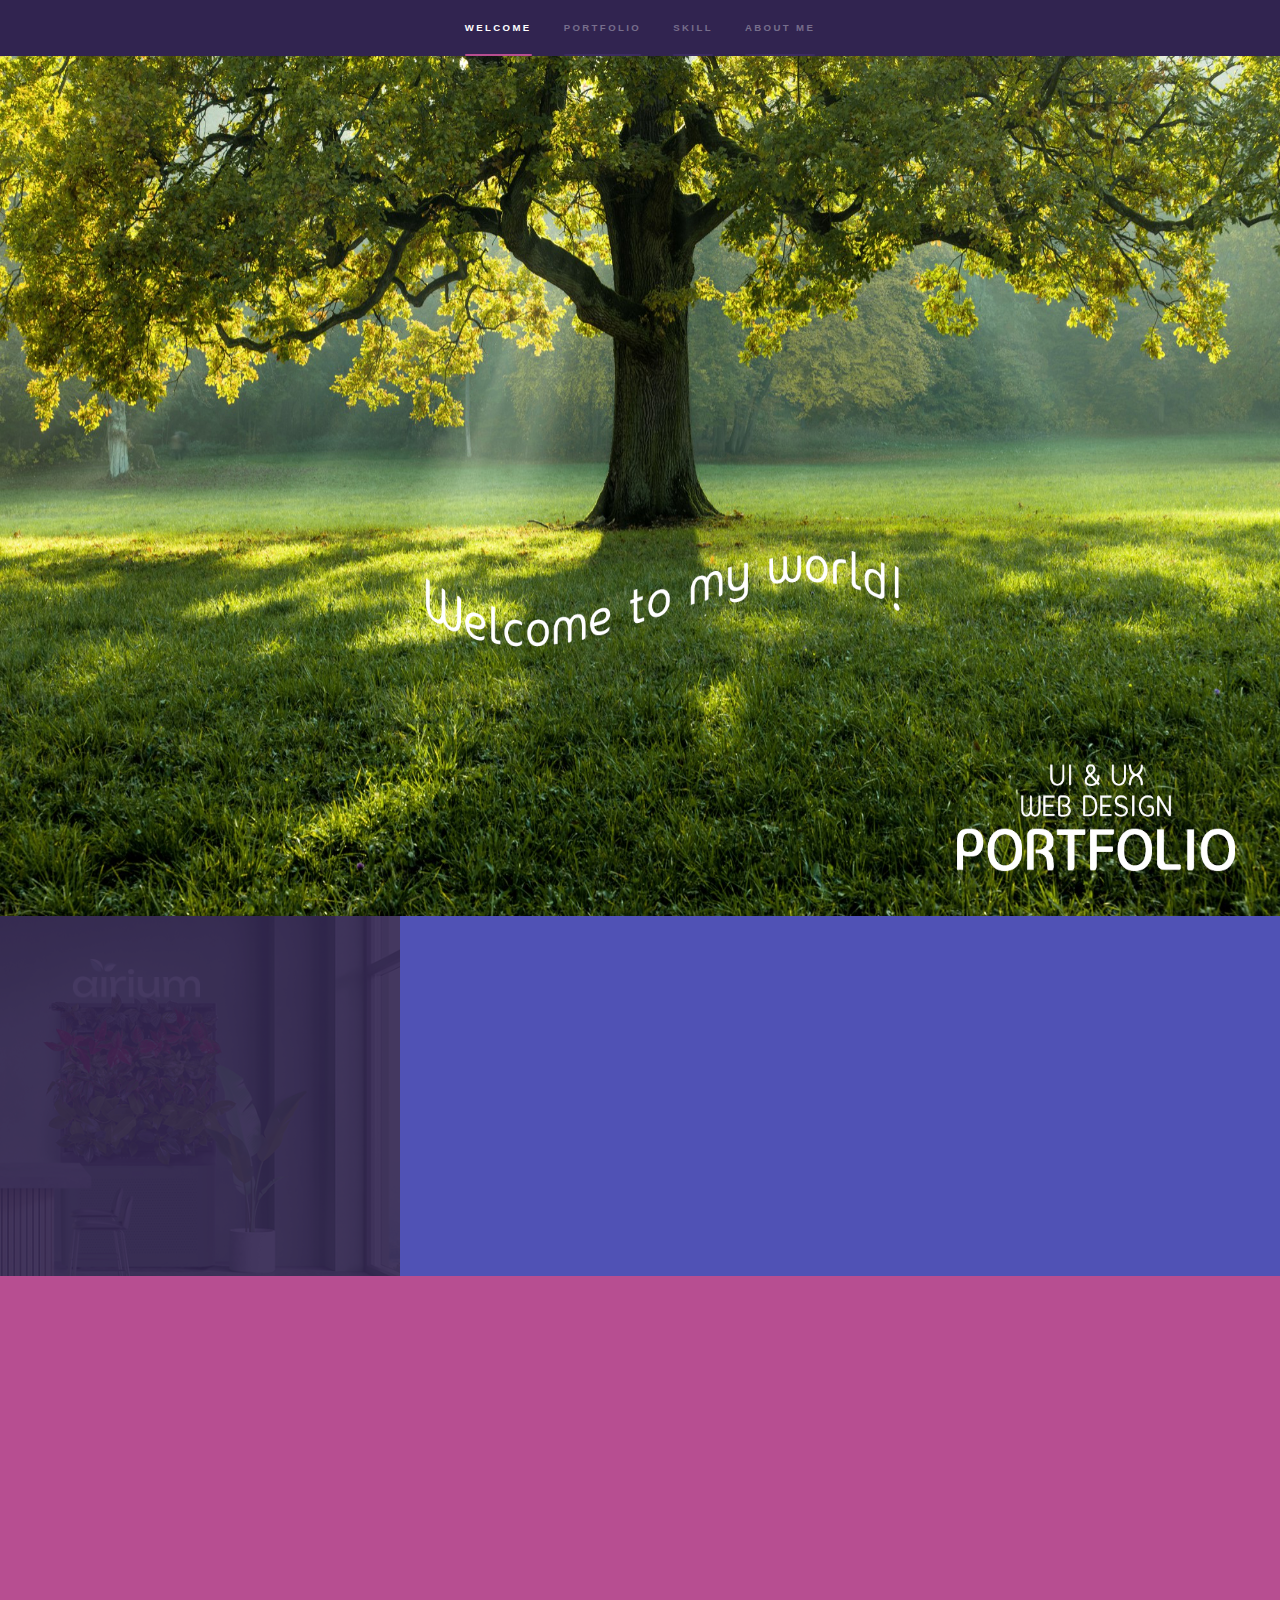
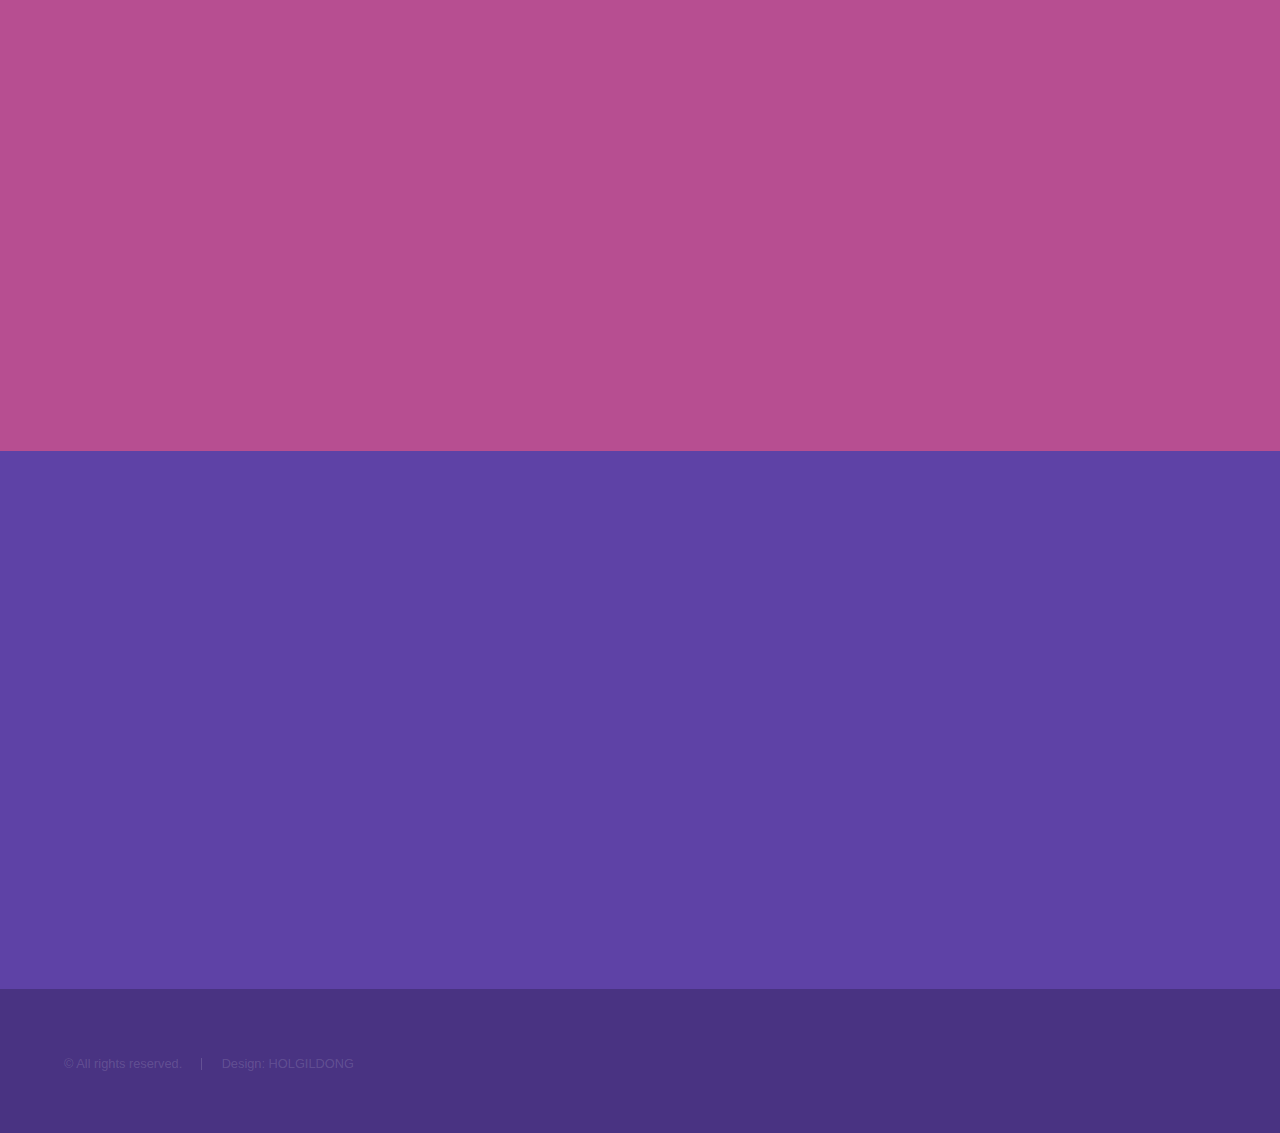
<file: index.html>
<!DOCTYPE HTML>

<html>
	<head>
		<title>Portfolio</title>
		<meta charset="utf-8" />
		<meta name="viewport" content="width=device-width, initial-scale=1, user-scalable=no" />
		<link rel="stylesheet" href="assets/css/main.css" />
		<link rel="stylesheet" href="assets/css/icomoon.css" />
		<noscript><link rel="stylesheet" href="assets/css/noscript.css" /></noscript>
	</head>
	<body class="is-preload">

		<!-- Sidebar -->
			<section id="sidebar">
				<div class="inner">
					<nav>
						<ul>
							<li><a href="#intro">Welcome</a></li>
							<li><a href="#one">Portfolio</a></li>
							<li><a href="#two">Skill</a></li>
							<li><a href="#three">About Me</a></li>
						</ul>
					</nav>
				</div>
			</section>

		<!-- Wrapper -->
			<div id="wrapper">

				<!-- Intro -->
					<section id="intro" class="wrapper style1 fullscreen fade-up">
						<div class="inner">
							<!-- <h1>Portfolio</h1>
							<p>My Portfolio Design.</p> -->
							<!-- <ul class="actions">
								<li><a href="#one" class="button scrolly">Learn more</a></li>
							</ul> -->
						</div>
					</section>

				<!-- One -->
					<section id="one" class="wrapper style2 spotlights">
						<section>
							<a href="#" class="image"><img src="./assets/css/images/brand.jpg" alt="" data-position="center center" /></a>
							<div class="content">
								<div class="inner">
									<h2>BRAND</h2>
									<p>에어리엄(airium)은 우리가 주로 머무는 공간에 공기 정화 기능이 뛰어난 식물을 배치하여 식물이 깨끗한 공기를 만들고 인테리어 효과도 제공하는 '친환경적인 플랜테리어 브랜드' 입니다. 
									</p>
									<ul class="actions">
										<li><a href="https://airium1.github.io/airium/" target="_blank" class="button">WebSite</a></li>
										<li><a href="./guide/bibx/index.html" target="_blank" class="button">BI&amp;BXGuide</a></li>
										<li><a href="./guide/web/index.html" target="_blank" class="button">WebGuide</a></li>
										<li><a href="./Ebook/samples/basic/index.html" target="_blank" class="button">E-book</a></li>
										<!-- <li><a href="#" class="button">AppDesign</a></li>
										<li><a href="#none" class="button video2">Movie</a></li> -->
									</ul>
								</div>
							</div>
						</section>
						<!-- <section>
							<a href="#" class="image"><img src="./assets/css/images/artwork.jpg" alt="" data-position="top center" /></a>
							<div class="content">
								<div class="inner">
									<h2>Artwork Design</h2>
									<p>자연을 닮은 자연스러운 아름다움과 사용자의 편리함을 추구합니다.
										</p>
									<ul class="actions">
										<li><a href="#" class="button">poster</a></li>
										<li><a href="#" class="button">banner</a></li>
										<li><a href="#" class="button">character</a></li>
										<li><a href="#" class="button">상세페이지</a></li>
										<li><a href="#none" class="button video2">icon</a></li>
									</ul>
								</div>
							</div>
						</section> -->
					</section>
					
				<!-- Popup -->
					<section id="popup">
						<div class="popup1">
							<i class="icon-close"></i>
							<iframe width="900" height="506" src="https://www.youtube.com/embed/YHDdFMHdiuY" title="YouTube video player" frameborder="0" allow="accelerometer; autoplay; clipboard-write; encrypted-media; gyroscope; picture-in-picture" allowfullscreen></iframe>
						</div>
						
						<div class="popup2">
							<i class="icon-close"></i>
							<iframe width="900" height="506" src="https://www.youtube.com/embed/YHDdFMHdiuY" title="YouTube video player" frameborder="0" allow="accelerometer; autoplay; clipboard-write; encrypted-media; gyroscope; picture-in-picture" allowfullscreen></iframe>
						</div>
					</section>

				<!-- Two -->
					<section id="two" class="wrapper style3 fade-up">
						<div class="inner">
							<h2>Skill</h2>
							<p>Phasellus convallis elit id ullamcorper pulvinar. Duis aliquam turpis mauris, eu ultricies erat malesuada quis. Aliquam dapibus, lacus eget hendrerit bibendum, urna est aliquam sem, sit amet imperdiet est velit quis lorem.</p>
							<div class="features">
<img src="./assets/css/images/graph.jpg" alt="skill_graph">

								<!-- <section>
									<span class="icon solid major fa-pen-nib"></span>
									<h3>Illustrator</h3>
									<p>Phasellus convallis elit id ullam corper amet et pulvinar. Duis aliquam turpis mauris, sed ultricies erat dapibus.</p>
								</section>
								<section>
									<span class="icon solid major fa-image"></span>
									<h3>Photoshop</h3>
									<p>Phasellus convallis elit id ullam corper amet et pulvinar. Duis aliquam turpis mauris, sed ultricies erat dapibus.</p>
								</section>
								<section>
									<span class="icon solid major fa-code"></span>
									<h3>HTML &amp; CSS &amp; JAVASCRIPT</h3>
									<p>Phasellus convallis elit id ullam corper amet et pulvinar. Duis aliquam turpis mauris, sed ultricies erat dapibus.</p>
								</section>
								<section>
									<span class="icon solid major fa-video"></span>
									<h3>Premiere Pro &amp; After Effects</h3>
									<p>Phasellus convallis elit id ullam corper amet et pulvinar. Duis aliquam turpis mauris, sed ultricies erat dapibus.</p>
								</section> -->
							</div>
						</div>
					</section>

				<!-- Three -->
					<section id="three" class="wrapper style1 fade-up">
						<div class="inner">
							<h2>About Me</h2>
							<p>Phasellus convallis elit id ullamcorper pulvinar. Duis aliquam turpis mauris, eu ultricies erat malesuada quis. Aliquam dapibus, lacus eget hendrerit bibendum, urna est aliquam sem, sit amet imperdiet est velit quis lorem.</p>
							<div class="split style1">
								<section>
									<h3>Epilogue</h3>
									<p>Phasellus convallis elit id ullamcorper pulvinar. Duis aliquam turpis mauris, eu ultricies erat malesuada quis. Aliquam dapibus, lacus eget hendrerit bibendum, urna est aliquam sem, sit amet imperdiet est velit quis lorem.</p>
								</section>
								<section>
									<ul class="contact">
										<li>
											<h3>Address</h3>
											<span>부산광역시 영도구 와치로 231 <br />
											절영아파트 210동 607호</span>
										</li>
										<li>
											<h3>Email</h3>
											<a href="#">hmom@naver.com</a>
										</li>
										<li>
											<h3>Phone</h3>
											<span>(010) 5800-6395</span>
										</li>
										<!-- <li>
											<h3>Social</h3>
											<ul class="icons">
												<li><a href="#" class="icon brands fa-twitter"><span class="label">Twitter</span></a></li>
												<li><a href="#" class="icon brands fa-facebook-f"><span class="label">Facebook</span></a></li>
												<li><a href="#" class="icon brands fa-github"><span class="label">GitHub</span></a></li>
												<li><a href="#" class="icon brands fa-instagram"><span class="label">Instagram</span></a></li>
												<li><a href="#" class="icon brands fa-linkedin-in"><span class="label">LinkedIn</span></a></li>
											</ul>
										</li> -->
									</ul>
								</section>
							</div>
						</div>
					</section>

			</div>

		<!-- Footer -->
			<footer id="footer" class="wrapper style1-alt">
				<div class="inner">
					<ul class="menu">
						<li>&copy; All rights reserved.</li><li>Design: HOLGILDONG</li>
					</ul>
				</div>
			</footer>

		<!-- Scripts -->
			<script src="assets/js/jquery.min.js"></script>
			<script src="assets/js/jquery.scrollex.min.js"></script>
			<script src="assets/js/jquery.scrolly.min.js"></script>
			<script src="assets/js/browser.min.js"></script>
			<script src="assets/js/breakpoints.min.js"></script>
			<script src="assets/js/util.js"></script>
			<script src="assets/js/popup.js"></script>
			<script src="assets/js/main.js"></script>

	</body>
</html>
</file>
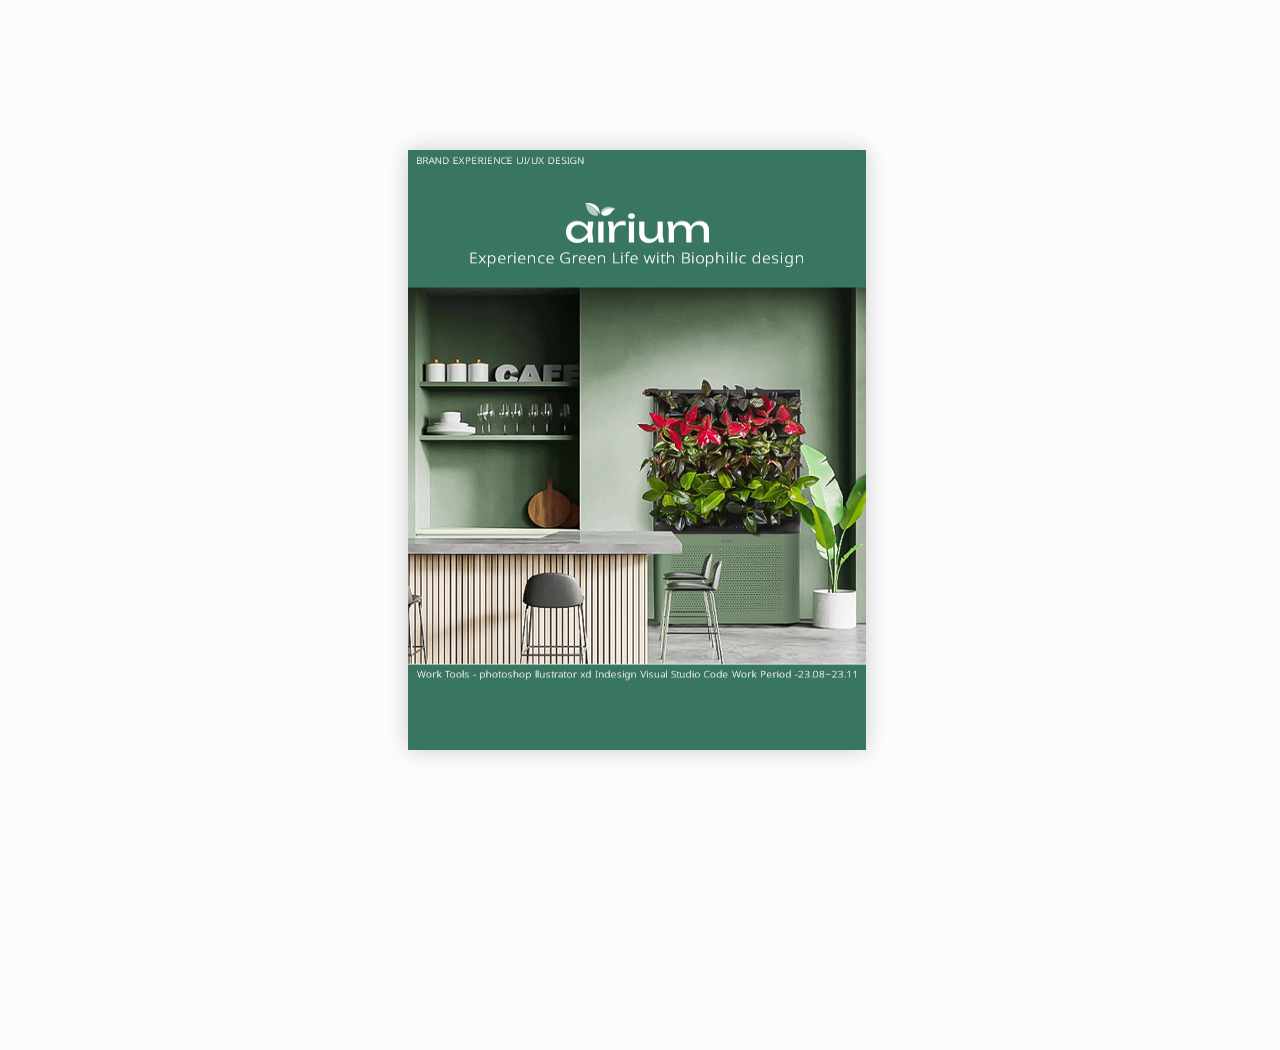
<file: Ebook/samples/basic/index.html>
<!doctype html>
<!--[if lt IE 7 ]> <html lang="en" class="ie6"> <![endif]-->
<!--[if IE 7 ]>    <html lang="en" class="ie7"> <![endif]-->
<!--[if IE 8 ]>    <html lang="en" class="ie8"> <![endif]-->
<!--[if IE 9 ]>    <html lang="en" class="ie9"> <![endif]-->
<!--[if !IE]><!--> <html lang="en"> <!--<![endif]-->
<head>
<meta name="viewport" content="width = 1050, user-scalable = no" />
<script type="text/javascript" src="../../extras/jquery.min.1.7.js"></script>
<script type="text/javascript" src="../../extras/modernizr.2.5.3.min.js"></script>
</head>
<body>

<div class="flipbook-viewport">
	<div class="container">
		<div class="flipbook">
			<div style="background-image:url(pages/1.jpg)"></div>
			<div style="background-image:url(pages/2.jpg)"></div>
			<div style="background-image:url(pages/3.jpg)"></div>
			<div style="background-image:url(pages/4.jpg)"></div>
			<div style="background-image:url(pages/5.jpg)"></div>
			<div style="background-image:url(pages/6.jpg)"></div>
			<div style="background-image:url(pages/7.jpg)"></div>
			<div style="background-image:url(pages/8.jpg)"></div>
			<div style="background-image:url(pages/9.jpg)"></div>
			<div style="background-image:url(pages/10.jpg)"></div>
			<div style="background-image:url(pages/11.jpg)"></div>
			<div style="background-image:url(pages/12.jpg)"></div>
			<div style="background-image:url(pages/13.jpg)"></div>
			<div style="background-image:url(pages/14.jpg)"></div>
			<div style="background-image:url(pages/15.jpg)"></div>
			<div style="background-image:url(pages/16.jpg)"></div>
			<div style="background-image:url(pages/17.jpg)"></div>
			<div style="background-image:url(pages/18.jpg)"></div>
			<div style="background-image:url(pages/19.jpg)"></div>
			<div style="background-image:url(pages/20.jpg)"></div>
			<div style="background-image:url(pages/21.jpg)"></div>
			<div style="background-image:url(pages/22.jpg)"></div>
			<div style="background-image:url(pages/23.jpg)"></div>
			<div style="background-image:url(pages/24.jpg)"></div>
			<div style="background-image:url(pages/25.jpg)"></div>
			<div style="background-image:url(pages/26.jpg)"></div>
			<div style="background-image:url(pages/27.jpg)"></div>
			<div style="background-image:url(pages/28.jpg)"></div>
			<div style="background-image:url(pages/29.jpg)"></div>
			<div style="background-image:url(pages/30.jpg)"></div>
			<div style="background-image:url(pages/31.jpg)"></div>
			<div style="background-image:url(pages/32.jpg)"></div>
			<div style="background-image:url(pages/33.jpg)"></div>
			<div style="background-image:url(pages/34.jpg)"></div>
			<div style="background-image:url(pages/35.jpg)"></div>
			<div style="background-image:url(pages/36.jpg)"></div>
			<div style="background-image:url(pages/37.jpg)"></div>
			<div style="background-image:url(pages/38.jpg)"></div>
			<div style="background-image:url(pages/39.jpg)"></div>
			<div style="background-image:url(pages/40.jpg)"></div>
			<div style="background-image:url(pages/41.jpg)"></div>
			<div style="background-image:url(pages/42.jpg)"></div>
			<div style="background-image:url(pages/43.jpg)"></div>
			<div style="background-image:url(pages/44.jpg)"></div>
			<div style="background-image:url(pages/45.jpg)"></div>
			<div style="background-image:url(pages/46.jpg)"></div>
			<div style="background-image:url(pages/47.jpg)"></div>
			<div style="background-image:url(pages/48.jpg)"></div>
			<div style="background-image:url(pages/49.jpg)"></div>
		</div>
	</div>
</div>


<script type="text/javascript">

function loadApp() {

	// Create the flipbook

	$('.flipbook').turn({
			// Width

			width:916,
			
			// Height

			height:600,

			// Elevation

			elevation: 50,
			
			// Enable gradients

			gradients: true,
			
			// Auto center this flipbook

			autoCenter: true

	});
}

// Load the HTML4 version if there's not CSS transform

yepnope({
	test : Modernizr.csstransforms,
	yep: ['../../lib/turn.js'],
	nope: ['../../lib/turn.html4.min.js'],
	both: ['css/basic.css'],
	complete: loadApp
});

</script>

</body>
</html>
</file>
<file: assets/css/icomoon.css>
@font-face {
	font-family: 'icomoon';
	src:url('../webfonts/icomoon/icomoon.eot?qtatmt');
	src:url('../webfonts/icomoon/icomoon.eot?qtatmt#iefix') format('embedded-opentype'),
		url('../webfonts/icomoon/icomoon.ttf?qtatmt') format('truetype'),
		url('../webfonts/icomoon/icomoon.woff?qtatmt') format('woff'),
		url('../webfonts/icomoon/icomoon.svg?qtatmt#icomoon') format('svg');
	font-weight: normal;
	font-style: normal;
}

[class^="icon-"], [class*=" icon-"] {
	font-family: 'icomoon';
	speak: none;
	font-style: normal;
	font-weight: normal;
	font-variant: normal;
	text-transform: none;
	line-height: 1;

	/* Better Font Rendering =========== */
	-webkit-font-smoothing: antialiased;
	-moz-osx-font-smoothing: grayscale;
}

.icon-glass:before {
	content: "\f000";
}
.icon-music:before {
	content: "\f001";
}
.icon-search2:before {
	content: "\f002";
}
.icon-envelope-o:before {
	content: "\f003";
}
.icon-heart:before {
	content: "\f004";
}
.icon-star:before {
	content: "\f005";
}
.icon-star-o:before {
	content: "\f006";
}
.icon-user:before {
	content: "\f007";
}
.icon-film:before {
	content: "\f008";
}
.icon-th-large:before {
	content: "\f009";
}
.icon-th:before {
	content: "\f00a";
}
.icon-th-list:before {
	content: "\f00b";
}
.icon-check:before {
	content: "\f00c";
}
.icon-close:before {
	content: "\f00d";
}
.icon-remove:before {
	content: "\f00d";
}
.icon-times:before {
	content: "\f00d";
}
.icon-search-plus:before {
	content: "\f00e";
}
.icon-search-minus:before {
	content: "\f010";
}
.icon-power-off:before {
	content: "\f011";
}
.icon-signal:before {
	content: "\f012";
}
.icon-cog:before {
	content: "\f013";
}
.icon-gear:before {
	content: "\f013";
}
.icon-trash-o:before {
	content: "\f014";
}
.icon-home:before {
	content: "\f015";
}
.icon-file-o:before {
	content: "\f016";
}
.icon-clock-o:before {
	content: "\f017";
}
.icon-road:before {
	content: "\f018";
}
.icon-download:before {
	content: "\f019";
}
.icon-arrow-circle-o-down:before {
	content: "\f01a";
}
.icon-arrow-circle-o-up:before {
	content: "\f01b";
}
.icon-inbox:before {
	content: "\f01c";
}
.icon-play-circle-o:before {
	content: "\f01d";
}
.icon-repeat2:before {
	content: "\f01e";
}
.icon-rotate-right:before {
	content: "\f01e";
}
.icon-refresh:before {
	content: "\f021";
}
.icon-list-alt:before {
	content: "\f022";
}
.icon-lock:before {
	content: "\f023";
}
.icon-flag:before {
	content: "\f024";
}
.icon-headphones:before {
	content: "\f025";
}
.icon-volume-off:before {
	content: "\f026";
}
.icon-volume-down:before {
	content: "\f027";
}
.icon-volume-up:before {
	content: "\f028";
}
.icon-qrcode:before {
	content: "\f029";
}
.icon-barcode:before {
	content: "\f02a";
}
.icon-tag:before {
	content: "\f02b";
}
.icon-tags:before {
	content: "\f02c";
}
.icon-book:before {
	content: "\f02d";
}
.icon-bookmark:before {
	content: "\f02e";
}
.icon-print:before {
	content: "\f02f";
}
.icon-camera:before {
	content: "\f030";
}
.icon-font:before {
	content: "\f031";
}
.icon-bold:before {
	content: "\f032";
}
.icon-italic:before {
	content: "\f033";
}
.icon-text-height:before {
	content: "\f034";
}
.icon-text-width:before {
	content: "\f035";
}
.icon-align-left:before {
	content: "\f036";
}
.icon-align-center2:before {
	content: "\f037";
}
.icon-align-right:before {
	content: "\f038";
}
.icon-align-justify2:before {
	content: "\f039";
}
.icon-list:before {
	content: "\f03a";
}
.icon-dedent:before {
	content: "\f03b";
}
.icon-outdent:before {
	content: "\f03b";
}
.icon-indent:before {
	content: "\f03c";
}
.icon-video-camera:before {
	content: "\f03d";
}
.icon-image:before {
	content: "\f03e";
}
.icon-photo:before {
	content: "\f03e";
}
.icon-picture-o:before {
	content: "\f03e";
}
.icon-pencil:before {
	content: "\f040";
}
.icon-map-marker:before {
	content: "\f041";
}
.icon-adjust:before {
	content: "\f042";
}
.icon-tint:before {
	content: "\f043";
}
.icon-edit:before {
	content: "\f044";
}
.icon-pencil-square-o:before {
	content: "\f044";
}
.icon-share-square-o:before {
	content: "\f045";
}
.icon-check-square-o:before {
	content: "\f046";
}
.icon-arrows:before {
	content: "\f047";
}
.icon-step-backward:before {
	content: "\f048";
}
.icon-fast-backward:before {
	content: "\f049";
}
.icon-backward:before {
	content: "\f04a";
}
.icon-play2:before {
	content: "\f04b";
}
.icon-pause2:before {
	content: "\f04c";
}
.icon-stop2:before {
	content: "\f04d";
}
.icon-forward:before {
	content: "\f04e";
}
.icon-fast-forward2:before {
	content: "\f050";
}
.icon-step-forward:before {
	content: "\f051";
}
.icon-eject:before {
	content: "\f052";
}
.icon-chevron-left:before {
	content: "\f053";
}
.icon-chevron-right:before {
	content: "\f054";
}
.icon-plus-circle:before {
	content: "\f055";
}
.icon-minus-circle:before {
	content: "\f056";
}
.icon-times-circle:before {
	content: "\f057";
}
.icon-check-circle:before {
	content: "\f058";
}
.icon-question-circle:before {
	content: "\f059";
}
.icon-info-circle:before {
	content: "\f05a";
}
.icon-crosshairs:before {
	content: "\f05b";
}
.icon-times-circle-o:before {
	content: "\f05c";
}
.icon-check-circle-o:before {
	content: "\f05d";
}
.icon-ban2:before {
	content: "\f05e";
}
.icon-arrow-left:before {
	content: "\f060";
}
.icon-arrow-right:before {
	content: "\f061";
}
.icon-arrow-up:before {
	content: "\f062";
}
.icon-arrow-down:before {
	content: "\f063";
}
.icon-mail-forward:before {
	content: "\f064";
}
.icon-share:before {
	content: "\f064";
}
.icon-expand2:before {
	content: "\f065";
}
.icon-compress:before {
	content: "\f066";
}
.icon-plus:before {
	content: "\f067";
}
.icon-minus:before {
	content: "\f068";
}
.icon-asterisk:before {
	content: "\f069";
}
.icon-exclamation-circle:before {
	content: "\f06a";
}
.icon-gift:before {
	content: "\f06b";
}
.icon-leaf:before {
	content: "\f06c";
}
.icon-fire:before {
	content: "\f06d";
}
.icon-eye:before {
	content: "\f06e";
}
.icon-eye-slash:before {
	content: "\f070";
}
.icon-exclamation-triangle:before {
	content: "\f071";
}
.icon-warning:before {
	content: "\f071";
}
.icon-plane:before {
	content: "\f072";
}
.icon-calendar:before {
	content: "\f073";
}
.icon-random:before {
	content: "\f074";
}
.icon-comment:before {
	content: "\f075";
}
.icon-magnet:before {
	content: "\f076";
}
.icon-chevron-up:before {
	content: "\f077";
}
.icon-chevron-down:before {
	content: "\f078";
}
.icon-retweet:before {
	content: "\f079";
}
.icon-shopping-cart:before {
	content: "\f07a";
}
.icon-folder:before {
	content: "\f07b";
}
.icon-folder-open:before {
	content: "\f07c";
}
.icon-arrows-v:before {
	content: "\f07d";
}
.icon-arrows-h:before {
	content: "\f07e";
}
.icon-bar-chart:before {
	content: "\f080";
}
.icon-bar-chart-o:before {
	content: "\f080";
}
.icon-twitter-square:before {
	content: "\f081";
}
.icon-facebook-square:before {
	content: "\f082";
}
.icon-camera-retro:before {
	content: "\f083";
}
.icon-key:before {
	content: "\f084";
}
.icon-cogs:before {
	content: "\f085";
}
.icon-gears:before {
	content: "\f085";
}
.icon-comments:before {
	content: "\f086";
}
.icon-thumbs-o-up:before {
	content: "\f087";
}
.icon-thumbs-o-down:before {
	content: "\f088";
}
.icon-star-half:before {
	content: "\f089";
}
.icon-heart-o:before {
	content: "\f08a";
}
.icon-sign-out:before {
	content: "\f08b";
}
.icon-linkedin-square:before {
	content: "\f08c";
}
.icon-thumb-tack:before {
	content: "\f08d";
}
.icon-external-link:before {
	content: "\f08e";
}
.icon-sign-in:before {
	content: "\f090";
}
.icon-trophy:before {
	content: "\f091";
}
.icon-github-square:before {
	content: "\f092";
}
.icon-upload:before {
	content: "\f093";
}
.icon-lemon-o:before {
	content: "\f094";
}
.icon-phone:before {
	content: "\f095";
}
.icon-square-o:before {
	content: "\f096";
}
.icon-bookmark-o:before {
	content: "\f097";
}
.icon-phone-square:before {
	content: "\f098";
}
.icon-twitter:before {
	content: "\f099";
}
.icon-facebook:before {
	content: "\f09a";
}
.icon-facebook-f:before {
	content: "\f09a";
}
.icon-github:before {
	content: "\f09b";
}
.icon-unlock2:before {
	content: "\f09c";
}
.icon-credit-card:before {
	content: "\f09d";
}
.icon-feed:before {
	content: "\f09e";
}
.icon-rss:before {
	content: "\f09e";
}
.icon-hdd-o:before {
	content: "\f0a0";
}
.icon-bullhorn:before {
	content: "\f0a1";
}
.icon-bell-o:before {
	content: "\f0a2";
}
.icon-certificate:before {
	content: "\f0a3";
}
.icon-hand-o-right:before {
	content: "\f0a4";
}
.icon-hand-o-left:before {
	content: "\f0a5";
}
.icon-hand-o-up:before {
	content: "\f0a6";
}
.icon-hand-o-down:before {
	content: "\f0a7";
}
.icon-arrow-circle-left:before {
	content: "\f0a8";
}
.icon-arrow-circle-right:before {
	content: "\f0a9";
}
.icon-arrow-circle-up:before {
	content: "\f0aa";
}
.icon-arrow-circle-down:before {
	content: "\f0ab";
}
.icon-globe:before {
	content: "\f0ac";
}
.icon-wrench:before {
	content: "\f0ad";
}
.icon-tasks:before {
	content: "\f0ae";
}
.icon-filter:before {
	content: "\f0b0";
}
.icon-briefcase:before {
	content: "\f0b1";
}
.icon-arrows-alt:before {
	content: "\f0b2";
}
.icon-group:before {
	content: "\f0c0";
}
.icon-users:before {
	content: "\f0c0";
}
.icon-chain:before {
	content: "\f0c1";
}
.icon-link:before {
	content: "\f0c1";
}
.icon-cloud:before {
	content: "\f0c2";
}
.icon-flask:before {
	content: "\f0c3";
}
.icon-cut:before {
	content: "\f0c4";
}
.icon-scissors:before {
	content: "\f0c4";
}
.icon-copy:before {
	content: "\f0c5";
}
.icon-files-o:before {
	content: "\f0c5";
}
.icon-paperclip:before {
	content: "\f0c6";
}
.icon-floppy-o:before {
	content: "\f0c7";
}
.icon-save:before {
	content: "\f0c7";
}
.icon-square:before {
	content: "\f0c8";
}
.icon-bars:before {
	content: "\f0c9";
}
.icon-navicon:before {
	content: "\f0c9";
}
.icon-reorder:before {
	content: "\f0c9";
}
.icon-list-ul:before {
	content: "\f0ca";
}
.icon-list-ol:before {
	content: "\f0cb";
}
.icon-strikethrough:before {
	content: "\f0cc";
}
.icon-underline:before {
	content: "\f0cd";
}
.icon-table:before {
	content: "\f0ce";
}
.icon-magic:before {
	content: "\f0d0";
}
.icon-truck:before {
	content: "\f0d1";
}
.icon-pinterest:before {
	content: "\f0d2";
}
.icon-pinterest-square:before {
	content: "\f0d3";
}
.icon-google-plus-square:before {
	content: "\f0d4";
}
.icon-google-plus:before {
	content: "\f0d5";
}
.icon-money:before {
	content: "\f0d6";
}
.icon-caret-down:before {
	content: "\f0d7";
}
.icon-caret-up:before {
	content: "\f0d8";
}
.icon-caret-left:before {
	content: "\f0d9";
}
.icon-caret-right:before {
	content: "\f0da";
}
.icon-columns2:before {
	content: "\f0db";
}
.icon-sort:before {
	content: "\f0dc";
}
.icon-unsorted:before {
	content: "\f0dc";
}
.icon-sort-desc:before {
	content: "\f0dd";
}
.icon-sort-down:before {
	content: "\f0dd";
}
.icon-sort-asc:before {
	content: "\f0de";
}
.icon-sort-up:before {
	content: "\f0de";
}
.icon-envelope:before {
	content: "\f0e0";
}
.icon-linkedin:before {
	content: "\f0e1";
}
.icon-rotate-left:before {
	content: "\f0e2";
}
.icon-undo:before {
	content: "\f0e2";
}
.icon-gavel:before {
	content: "\f0e3";
}
.icon-legal:before {
	content: "\f0e3";
}
.icon-dashboard:before {
	content: "\f0e4";
}
.icon-tachometer:before {
	content: "\f0e4";
}
.icon-comment-o:before {
	content: "\f0e5";
}
.icon-comments-o:before {
	content: "\f0e6";
}
.icon-bolt:before {
	content: "\f0e7";
}
.icon-flash:before {
	content: "\f0e7";
}
.icon-sitemap:before {
	content: "\f0e8";
}
.icon-umbrella2:before {
	content: "\f0e9";
}
.icon-clipboard:before {
	content: "\f0ea";
}
.icon-paste:before {
	content: "\f0ea";
}
.icon-lightbulb-o:before {
	content: "\f0eb";
}
.icon-exchange:before {
	content: "\f0ec";
}
.icon-cloud-download2:before {
	content: "\f0ed";
}
.icon-cloud-upload2:before {
	content: "\f0ee";
}
.icon-user-md:before {
	content: "\f0f0";
}
.icon-stethoscope:before {
	content: "\f0f1";
}
.icon-suitcase:before {
	content: "\f0f2";
}
.icon-bell:before {
	content: "\f0f3";
}
.icon-coffee:before {
	content: "\f0f4";
}
.icon-cutlery:before {
	content: "\f0f5";
}
.icon-file-text-o:before {
	content: "\f0f6";
}
.icon-building-o:before {
	content: "\f0f7";
}
.icon-hospital-o:before {
	content: "\f0f8";
}
.icon-ambulance:before {
	content: "\f0f9";
}
.icon-medkit:before {
	content: "\f0fa";
}
.icon-fighter-jet:before {
	content: "\f0fb";
}
.icon-beer:before {
	content: "\f0fc";
}
.icon-h-square:before {
	content: "\f0fd";
}
.icon-plus-square:before {
	content: "\f0fe";
}
.icon-angle-double-left:before {
	content: "\f100";
}
.icon-angle-double-right:before {
	content: "\f101";
}
.icon-angle-double-up:before {
	content: "\f102";
}
.icon-angle-double-down:before {
	content: "\f103";
}
.icon-angle-left:before {
	content: "\f104";
}
.icon-angle-right:before {
	content: "\f105";
}
.icon-angle-up:before {
	content: "\f106";
}
.icon-angle-down:before {
	content: "\f107";
}
.icon-desktop:before {
	content: "\f108";
}
.icon-laptop:before {
	content: "\f109";
}
.icon-tablet:before {
	content: "\f10a";
}
.icon-mobile:before {
	content: "\f10b";
}
.icon-mobile-phone:before {
	content: "\f10b";
}
.icon-circle-o:before {
	content: "\f10c";
}
.icon-quote-left:before {
	content: "\f10d";
}
.icon-quote-right:before {
	content: "\f10e";
}
.icon-spinner:before {
	content: "\f110";
}
.icon-circle:before {
	content: "\f111";
}
.icon-mail-reply:before {
	content: "\f112";
}
.icon-reply:before {
	content: "\f112";
}
.icon-github-alt:before {
	content: "\f113";
}
.icon-folder-o:before {
	content: "\f114";
}
.icon-folder-open-o:before {
	content: "\f115";
}
.icon-smile-o:before {
	content: "\f118";
}
.icon-frown-o:before {
	content: "\f119";
}
.icon-meh-o:before {
	content: "\f11a";
}
.icon-gamepad:before {
	content: "\f11b";
}
.icon-keyboard-o:before {
	content: "\f11c";
}
.icon-flag-o:before {
	content: "\f11d";
}
.icon-flag-checkered:before {
	content: "\f11e";
}
.icon-terminal:before {
	content: "\f120";
}
.icon-code:before {
	content: "\f121";
}
.icon-mail-reply-all:before {
	content: "\f122";
}
.icon-reply-all:before {
	content: "\f122";
}
.icon-star-half-empty:before {
	content: "\f123";
}
.icon-star-half-full:before {
	content: "\f123";
}
.icon-star-half-o:before {
	content: "\f123";
}
.icon-location-arrow:before {
	content: "\f124";
}
.icon-crop:before {
	content: "\f125";
}
.icon-code-fork:before {
	content: "\f126";
}
.icon-chain-broken:before {
	content: "\f127";
}
.icon-unlink:before {
	content: "\f127";
}
.icon-question:before {
	content: "\f128";
}
.icon-info:before {
	content: "\f129";
}
.icon-exclamation:before {
	content: "\f12a";
}
.icon-superscript:before {
	content: "\f12b";
}
.icon-subscript:before {
	content: "\f12c";
}
.icon-eraser:before {
	content: "\f12d";
}
.icon-puzzle-piece:before {
	content: "\f12e";
}
.icon-microphone2:before {
	content: "\f130";
}
.icon-microphone-slash:before {
	content: "\f131";
}
.icon-shield:before {
	content: "\f132";
}
.icon-calendar-o:before {
	content: "\f133";
}
.icon-fire-extinguisher:before {
	content: "\f134";
}
.icon-rocket:before {
	content: "\f135";
}
.icon-maxcdn:before {
	content: "\f136";
}
.icon-chevron-circle-left:before {
	content: "\f137";
}
.icon-chevron-circle-right:before {
	content: "\f138";
}
.icon-chevron-circle-up:before {
	content: "\f139";
}
.icon-chevron-circle-down:before {
	content: "\f13a";
}
.icon-html5:before {
	content: "\f13b";
}
.icon-css3:before {
	content: "\f13c";
}
.icon-anchor2:before {
	content: "\f13d";
}
.icon-unlock-alt:before {
	content: "\f13e";
}
.icon-bullseye:before {
	content: "\f140";
}
.icon-ellipsis-h:before {
	content: "\f141";
}
.icon-ellipsis-v:before {
	content: "\f142";
}
.icon-rss-square:before {
	content: "\f143";
}
.icon-play-circle:before {
	content: "\f144";
}
.icon-ticket:before {
	content: "\f145";
}
.icon-minus-square:before {
	content: "\f146";
}
.icon-minus-square-o:before {
	content: "\f147";
}
.icon-level-up:before {
	content: "\f148";
}
.icon-level-down:before {
	content: "\f149";
}
.icon-check-square:before {
	content: "\f14a";
}
.icon-pencil-square:before {
	content: "\f14b";
}
.icon-external-link-square:before {
	content: "\f14c";
}
.icon-share-square:before {
	content: "\f14d";
}
.icon-compass:before {
	content: "\f14e";
}
.icon-caret-square-o-down:before {
	content: "\f150";
}
.icon-toggle-down:before {
	content: "\f150";
}
.icon-caret-square-o-up:before {
	content: "\f151";
}
.icon-toggle-up:before {
	content: "\f151";
}
.icon-caret-square-o-right:before {
	content: "\f152";
}
.icon-toggle-right:before {
	content: "\f152";
}
.icon-eur:before {
	content: "\f153";
}
.icon-euro:before {
	content: "\f153";
}
.icon-gbp:before {
	content: "\f154";
}
.icon-dollar:before {
	content: "\f155";
}
.icon-usd:before {
	content: "\f155";
}
.icon-inr:before {
	content: "\f156";
}
.icon-rupee:before {
	content: "\f156";
}
.icon-cny:before {
	content: "\f157";
}
.icon-jpy:before {
	content: "\f157";
}
.icon-rmb:before {
	content: "\f157";
}
.icon-yen:before {
	content: "\f157";
}
.icon-rouble:before {
	content: "\f158";
}
.icon-rub:before {
	content: "\f158";
}
.icon-ruble:before {
	content: "\f158";
}
.icon-krw:before {
	content: "\f159";
}
.icon-won:before {
	content: "\f159";
}
.icon-bitcoin:before {
	content: "\f15a";
}
.icon-btc:before {
	content: "\f15a";
}
.icon-file2:before {
	content: "\f15b";
}
.icon-file-text:before {
	content: "\f15c";
}
.icon-sort-alpha-asc:before {
	content: "\f15d";
}
.icon-sort-alpha-desc:before {
	content: "\f15e";
}
.icon-sort-amount-asc:before {
	content: "\f160";
}
.icon-sort-amount-desc:before {
	content: "\f161";
}
.icon-sort-numeric-asc:before {
	content: "\f162";
}
.icon-sort-numeric-desc:before {
	content: "\f163";
}
.icon-thumbs-up:before {
	content: "\f164";
}
.icon-thumbs-down:before {
	content: "\f165";
}
.icon-youtube-square:before {
	content: "\f166";
}
.icon-youtube:before {
	content: "\f167";
}
.icon-xing:before {
	content: "\f168";
}
.icon-xing-square:before {
	content: "\f169";
}
.icon-youtube-play:before {
	content: "\f16a";
}
.icon-dropbox:before {
	content: "\f16b";
}
.icon-stack-overflow:before {
	content: "\f16c";
}
.icon-instagram:before {
	content: "\f16d";
}
.icon-flickr:before {
	content: "\f16e";
}
.icon-adn:before {
	content: "\f170";
}
.icon-bitbucket:before {
	content: "\f171";
}
.icon-bitbucket-square:before {
	content: "\f172";
}
.icon-tumblr:before {
	content: "\f173";
}
.icon-tumblr-square:before {
	content: "\f174";
}
.icon-long-arrow-down:before {
	content: "\f175";
}
.icon-long-arrow-up:before {
	content: "\f176";
}
.icon-long-arrow-left:before {
	content: "\f177";
}
.icon-long-arrow-right:before {
	content: "\f178";
}
.icon-apple:before {
	content: "\f179";
}
.icon-windows:before {
	content: "\f17a";
}
.icon-android:before {
	content: "\f17b";
}
.icon-linux:before {
	content: "\f17c";
}
.icon-dribbble:before {
	content: "\f17d";
}
.icon-skype:before {
	content: "\f17e";
}
.icon-foursquare:before {
	content: "\f180";
}
.icon-trello:before {
	content: "\f181";
}
.icon-female:before {
	content: "\f182";
}
.icon-male:before {
	content: "\f183";
}
.icon-gittip:before {
	content: "\f184";
}
.icon-gratipay:before {
	content: "\f184";
}
.icon-sun-o:before {
	content: "\f185";
}
.icon-moon-o:before {
	content: "\f186";
}
.icon-archive:before {
	content: "\f187";
}
.icon-bug:before {
	content: "\f188";
}
.icon-vk:before {
	content: "\f189";
}
.icon-weibo:before {
	content: "\f18a";
}
.icon-renren:before {
	content: "\f18b";
}
.icon-pagelines:before {
	content: "\f18c";
}
.icon-stack-exchange:before {
	content: "\f18d";
}
.icon-arrow-circle-o-right:before {
	content: "\f18e";
}
.icon-arrow-circle-o-left:before {
	content: "\f190";
}
.icon-caret-square-o-left:before {
	content: "\f191";
}
.icon-toggle-left:before {
	content: "\f191";
}
.icon-dot-circle-o:before {
	content: "\f192";
}
.icon-wheelchair:before {
	content: "\f193";
}
.icon-vimeo-square:before {
	content: "\f194";
}
.icon-try:before {
	content: "\f195";
}
.icon-turkish-lira:before {
	content: "\f195";
}
.icon-plus-square-o:before {
	content: "\f196";
}
.icon-space-shuttle:before {
	content: "\f197";
}
.icon-slack:before {
	content: "\f198";
}
.icon-envelope-square:before {
	content: "\f199";
}
.icon-wordpress:before {
	content: "\f19a";
}
.icon-openid:before {
	content: "\f19b";
}
.icon-bank:before {
	content: "\f19c";
}
.icon-institution:before {
	content: "\f19c";
}
.icon-university:before {
	content: "\f19c";
}
.icon-graduation-cap:before {
	content: "\f19d";
}
.icon-mortar-board:before {
	content: "\f19d";
}
.icon-yahoo:before {
	content: "\f19e";
}
.icon-google:before {
	content: "\f1a0";
}
.icon-reddit:before {
	content: "\f1a1";
}
.icon-reddit-square:before {
	content: "\f1a2";
}
.icon-stumbleupon-circle:before {
	content: "\f1a3";
}
.icon-stumbleupon:before {
	content: "\f1a4";
}
.icon-delicious:before {
	content: "\f1a5";
}
.icon-digg:before {
	content: "\f1a6";
}
.icon-pied-piper:before {
	content: "\f1a7";
}
.icon-pied-piper-alt:before {
	content: "\f1a8";
}
.icon-drupal:before {
	content: "\f1a9";
}
.icon-joomla:before {
	content: "\f1aa";
}
.icon-language:before {
	content: "\f1ab";
}
.icon-fax:before {
	content: "\f1ac";
}
.icon-building:before {
	content: "\f1ad";
}
.icon-child:before {
	content: "\f1ae";
}
.icon-paw:before {
	content: "\f1b0";
}
.icon-spoon:before {
	content: "\f1b1";
}
.icon-cube:before {
	content: "\f1b2";
}
.icon-cubes:before {
	content: "\f1b3";
}
.icon-behance:before {
	content: "\f1b4";
}
.icon-behance-square:before {
	content: "\f1b5";
}
.icon-steam:before {
	content: "\f1b6";
}
.icon-steam-square:before {
	content: "\f1b7";
}
.icon-recycle:before {
	content: "\f1b8";
}
.icon-automobile:before {
	content: "\f1b9";
}
.icon-car:before {
	content: "\f1b9";
}
.icon-cab:before {
	content: "\f1ba";
}
.icon-taxi:before {
	content: "\f1ba";
}
.icon-tree:before {
	content: "\f1bb";
}
.icon-spotify:before {
	content: "\f1bc";
}
.icon-deviantart:before {
	content: "\f1bd";
}
.icon-soundcloud:before {
	content: "\f1be";
}
.icon-database:before {
	content: "\f1c0";
}
.icon-file-pdf-o:before {
	content: "\f1c1";
}
.icon-file-word-o:before {
	content: "\f1c2";
}
.icon-file-excel-o:before {
	content: "\f1c3";
}
.icon-file-powerpoint-o:before {
	content: "\f1c4";
}
.icon-file-image-o:before {
	content: "\f1c5";
}
.icon-file-photo-o:before {
	content: "\f1c5";
}
.icon-file-picture-o:before {
	content: "\f1c5";
}
.icon-file-archive-o:before {
	content: "\f1c6";
}
.icon-file-zip-o:before {
	content: "\f1c6";
}
.icon-file-audio-o:before {
	content: "\f1c7";
}
.icon-file-sound-o:before {
	content: "\f1c7";
}
.icon-file-movie-o:before {
	content: "\f1c8";
}
.icon-file-video-o:before {
	content: "\f1c8";
}
.icon-file-code-o:before {
	content: "\f1c9";
}
.icon-vine:before {
	content: "\f1ca";
}
.icon-codepen:before {
	content: "\f1cb";
}
.icon-jsfiddle:before {
	content: "\f1cc";
}
.icon-life-bouy:before {
	content: "\f1cd";
}
.icon-life-buoy:before {
	content: "\f1cd";
}
.icon-life-ring:before {
	content: "\f1cd";
}
.icon-life-saver:before {
	content: "\f1cd";
}
.icon-support:before {
	content: "\f1cd";
}
.icon-circle-o-notch:before {
	content: "\f1ce";
}
.icon-ra:before {
	content: "\f1d0";
}
.icon-rebel:before {
	content: "\f1d0";
}
.icon-empire:before {
	content: "\f1d1";
}
.icon-ge:before {
	content: "\f1d1";
}
.icon-git-square:before {
	content: "\f1d2";
}
.icon-git:before {
	content: "\f1d3";
}
.icon-hacker-news:before {
	content: "\f1d4";
}
.icon-y-combinator-square:before {
	content: "\f1d4";
}
.icon-yc-square:before {
	content: "\f1d4";
}
.icon-tencent-weibo:before {
	content: "\f1d5";
}
.icon-qq:before {
	content: "\f1d6";
}
.icon-wechat:before {
	content: "\f1d7";
}
.icon-weixin:before {
	content: "\f1d7";
}
.icon-paper-plane:before {
	content: "\f1d8";
}
.icon-send:before {
	content: "\f1d8";
}
.icon-paper-plane-o:before {
	content: "\f1d9";
}
.icon-send-o:before {
	content: "\f1d9";
}
.icon-history:before {
	content: "\f1da";
}
.icon-circle-thin:before {
	content: "\f1db";
}
.icon-header:before {
	content: "\f1dc";
}
.icon-paragraph2:before {
	content: "\f1dd";
}
.icon-sliders:before {
	content: "\f1de";
}
.icon-share-alt:before {
	content: "\f1e0";
}
.icon-share-alt-square:before {
	content: "\f1e1";
}
.icon-bomb:before {
	content: "\f1e2";
}
.icon-futbol-o:before {
	content: "\f1e3";
}
.icon-soccer-ball-o:before {
	content: "\f1e3";
}
.icon-tty:before {
	content: "\f1e4";
}
.icon-binoculars:before {
	content: "\f1e5";
}
.icon-plug:before {
	content: "\f1e6";
}
.icon-slideshare:before {
	content: "\f1e7";
}
.icon-twitch:before {
	content: "\f1e8";
}
.icon-yelp:before {
	content: "\f1e9";
}
.icon-newspaper-o:before {
	content: "\f1ea";
}
.icon-wifi:before {
	content: "\f1eb";
}
.icon-calculator:before {
	content: "\f1ec";
}
.icon-paypal:before {
	content: "\f1ed";
}
.icon-google-wallet:before {
	content: "\f1ee";
}
.icon-cc-visa:before {
	content: "\f1f0";
}
.icon-cc-mastercard:before {
	content: "\f1f1";
}
.icon-cc-discover:before {
	content: "\f1f2";
}
.icon-cc-amex:before {
	content: "\f1f3";
}
.icon-cc-paypal:before {
	content: "\f1f4";
}
.icon-cc-stripe:before {
	content: "\f1f5";
}
.icon-bell-slash:before {
	content: "\f1f6";
}
.icon-bell-slash-o:before {
	content: "\f1f7";
}
.icon-trash:before {
	content: "\f1f8";
}
.icon-copyright:before {
	content: "\f1f9";
}
.icon-at:before {
	content: "\f1fa";
}
.icon-eyedropper:before {
	content: "\f1fb";
}
.icon-paint-brush:before {
	content: "\f1fc";
}
.icon-birthday-cake:before {
	content: "\f1fd";
}
.icon-area-chart:before {
	content: "\f1fe";
}
.icon-pie-chart:before {
	content: "\f200";
}
.icon-line-chart:before {
	content: "\f201";
}
.icon-lastfm:before {
	content: "\f202";
}
.icon-lastfm-square:before {
	content: "\f203";
}
.icon-toggle-off:before {
	content: "\f204";
}
.icon-toggle-on:before {
	content: "\f205";
}
.icon-bicycle:before {
	content: "\f206";
}
.icon-bus:before {
	content: "\f207";
}
.icon-ioxhost:before {
	content: "\f208";
}
.icon-angellist:before {
	content: "\f209";
}
.icon-cc:before {
	content: "\f20a";
}
.icon-ils:before {
	content: "\f20b";
}
.icon-shekel:before {
	content: "\f20b";
}
.icon-sheqel:before {
	content: "\f20b";
}
.icon-meanpath:before {
	content: "\f20c";
}
.icon-buysellads:before {
	content: "\f20d";
}
.icon-connectdevelop:before {
	content: "\f20e";
}
.icon-dashcube:before {
	content: "\f210";
}
.icon-forumbee:before {
	content: "\f211";
}
.icon-leanpub:before {
	content: "\f212";
}
.icon-sellsy:before {
	content: "\f213";
}
.icon-shirtsinbulk:before {
	content: "\f214";
}
.icon-simplybuilt:before {
	content: "\f215";
}
.icon-skyatlas:before {
	content: "\f216";
}
.icon-cart-plus:before {
	content: "\f217";
}
.icon-cart-arrow-down:before {
	content: "\f218";
}
.icon-diamond:before {
	content: "\f219";
}
.icon-ship:before {
	content: "\f21a";
}
.icon-user-secret:before {
	content: "\f21b";
}
.icon-motorcycle:before {
	content: "\f21c";
}
.icon-street-view:before {
	content: "\f21d";
}
.icon-heartbeat:before {
	content: "\f21e";
}
.icon-venus:before {
	content: "\f221";
}
.icon-mars:before {
	content: "\f222";
}
.icon-mercury:before {
	content: "\f223";
}
.icon-intersex:before {
	content: "\f224";
}
.icon-transgender:before {
	content: "\f224";
}
.icon-transgender-alt:before {
	content: "\f225";
}
.icon-venus-double:before {
	content: "\f226";
}
.icon-mars-double:before {
	content: "\f227";
}
.icon-venus-mars:before {
	content: "\f228";
}
.icon-mars-stroke:before {
	content: "\f229";
}
.icon-mars-stroke-v:before {
	content: "\f22a";
}
.icon-mars-stroke-h:before {
	content: "\f22b";
}
.icon-neuter:before {
	content: "\f22c";
}
.icon-genderless:before {
	content: "\f22d";
}
.icon-facebook-official:before {
	content: "\f230";
}
.icon-pinterest-p:before {
	content: "\f231";
}
.icon-whatsapp:before {
	content: "\f232";
}
.icon-server2:before {
	content: "\f233";
}
.icon-user-plus:before {
	content: "\f234";
}
.icon-user-times:before {
	content: "\f235";
}
.icon-bed:before {
	content: "\f236";
}
.icon-hotel:before {
	content: "\f236";
}
.icon-viacoin:before {
	content: "\f237";
}
.icon-train:before {
	content: "\f238";
}
.icon-subway:before {
	content: "\f239";
}
.icon-medium:before {
	content: "\f23a";
}
.icon-y-combinator:before {
	content: "\f23b";
}
.icon-yc:before {
	content: "\f23b";
}
.icon-optin-monster:before {
	content: "\f23c";
}
.icon-opencart:before {
	content: "\f23d";
}
.icon-expeditedssl:before {
	content: "\f23e";
}
.icon-battery-4:before {
	content: "\f240";
}
.icon-battery-full:before {
	content: "\f240";
}
.icon-battery-3:before {
	content: "\f241";
}
.icon-battery-three-quarters:before {
	content: "\f241";
}
.icon-battery-2:before {
	content: "\f242";
}
.icon-battery-half:before {
	content: "\f242";
}
.icon-battery-1:before {
	content: "\f243";
}
.icon-battery-quarter:before {
	content: "\f243";
}
.icon-battery-0:before {
	content: "\f244";
}
.icon-battery-empty:before {
	content: "\f244";
}
.icon-mouse-pointer:before {
	content: "\f245";
}
.icon-i-cursor:before {
	content: "\f246";
}
.icon-object-group:before {
	content: "\f247";
}
.icon-object-ungroup:before {
	content: "\f248";
}
.icon-sticky-note:before {
	content: "\f249";
}
.icon-sticky-note-o:before {
	content: "\f24a";
}
.icon-cc-jcb:before {
	content: "\f24b";
}
.icon-cc-diners-club:before {
	content: "\f24c";
}
.icon-clone:before {
	content: "\f24d";
}
.icon-balance-scale:before {
	content: "\f24e";
}
.icon-hourglass-o:before {
	content: "\f250";
}
.icon-hourglass-1:before {
	content: "\f251";
}
.icon-hourglass-start:before {
	content: "\f251";
}
.icon-hourglass-2:before {
	content: "\f252";
}
.icon-hourglass-half:before {
	content: "\f252";
}
.icon-hourglass-3:before {
	content: "\f253";
}
.icon-hourglass-end:before {
	content: "\f253";
}
.icon-hourglass:before {
	content: "\f254";
}
.icon-hand-grab-o:before {
	content: "\f255";
}
.icon-hand-rock-o:before {
	content: "\f255";
}
.icon-hand-paper-o:before {
	content: "\f256";
}
.icon-hand-stop-o:before {
	content: "\f256";
}
.icon-hand-scissors-o:before {
	content: "\f257";
}
.icon-hand-lizard-o:before {
	content: "\f258";
}
.icon-hand-spock-o:before {
	content: "\f259";
}
.icon-hand-pointer-o:before {
	content: "\f25a";
}
.icon-hand-peace-o:before {
	content: "\f25b";
}
.icon-trademark:before {
	content: "\f25c";
}
.icon-registered:before {
	content: "\f25d";
}
.icon-creative-commons:before {
	content: "\f25e";
}
.icon-gg:before {
	content: "\f260";
}
.icon-gg-circle:before {
	content: "\f261";
}
.icon-tripadvisor:before {
	content: "\f262";
}
.icon-odnoklassniki:before {
	content: "\f263";
}
.icon-odnoklassniki-square:before {
	content: "\f264";
}
.icon-get-pocket:before {
	content: "\f265";
}
.icon-wikipedia-w:before {
	content: "\f266";
}
.icon-safari:before {
	content: "\f267";
}
.icon-chrome:before {
	content: "\f268";
}
.icon-firefox:before {
	content: "\f269";
}
.icon-opera:before {
	content: "\f26a";
}
.icon-internet-explorer:before {
	content: "\f26b";
}
.icon-television:before {
	content: "\f26c";
}
.icon-tv:before {
	content: "\f26c";
}
.icon-contao:before {
	content: "\f26d";
}
.icon-500px:before {
	content: "\f26e";
}
.icon-amazon:before {
	content: "\f270";
}
.icon-calendar-plus-o:before {
	content: "\f271";
}
.icon-calendar-minus-o:before {
	content: "\f272";
}
.icon-calendar-times-o:before {
	content: "\f273";
}
.icon-calendar-check-o:before {
	content: "\f274";
}
.icon-industry:before {
	content: "\f275";
}
.icon-map-pin:before {
	content: "\f276";
}
.icon-map-signs:before {
	content: "\f277";
}
.icon-map-o:before {
	content: "\f278";
}
.icon-map:before {
	content: "\f279";
}
.icon-commenting:before {
	content: "\f27a";
}
.icon-commenting-o:before {
	content: "\f27b";
}
.icon-houzz:before {
	content: "\f27c";
}
.icon-vimeo:before {
	content: "\f27d";
}
.icon-black-tie:before {
	content: "\f27e";
}
.icon-fonticons:before {
	content: "\f280";
}
.icon-eye2:before {
	content: "\e000";
}
.icon-paper-clip:before {
	content: "\e001";
}
.icon-mail2:before {
	content: "\e002";
}
.icon-toggle:before {
	content: "\e003";
}
.icon-layout:before {
	content: "\e004";
}
.icon-link2:before {
	content: "\e005";
}
.icon-bell2:before {
	content: "\e006";
}
.icon-lock2:before {
	content: "\e007";
}
.icon-unlock:before {
	content: "\e008";
}
.icon-ribbon:before {
	content: "\e009";
}
.icon-image2:before {
	content: "\e010";
}
.icon-signal2:before {
	content: "\e011";
}
.icon-target:before {
	content: "\e012";
}
.icon-clipboard2:before {
	content: "\e013";
}
.icon-clock2:before {
	content: "\e014";
}
.icon-watch:before {
	content: "\e015";
}
.icon-air-play:before {
	content: "\e016";
}
.icon-camera2:before {
	content: "\e017";
}
.icon-video2:before {
	content: "\e018";
}
.icon-disc:before {
	content: "\e019";
}
.icon-printer:before {
	content: "\e020";
}
.icon-monitor:before {
	content: "\e021";
}
.icon-server:before {
	content: "\e022";
}
.icon-cog2:before {
	content: "\e023";
}
.icon-heart2:before {
	content: "\e024";
}
.icon-paragraph:before {
	content: "\e025";
}
.icon-align-justify:before {
	content: "\e026";
}
.icon-align-left2:before {
	content: "\e027";
}
.icon-align-center:before {
	content: "\e028";
}
.icon-align-right2:before {
	content: "\e029";
}
.icon-book2:before {
	content: "\e030";
}
.icon-layers2:before {
	content: "\e031";
}
.icon-stack:before {
	content: "\e032";
}
.icon-stack-2:before {
	content: "\e033";
}
.icon-paper:before {
	content: "\e034";
}
.icon-paper-stack:before {
	content: "\e035";
}
.icon-search:before {
	content: "\e036";
}
.icon-zoom-in:before {
	content: "\e037";
}
.icon-zoom-out:before {
	content: "\e038";
}
.icon-reply2:before {
	content: "\e039";
}
.icon-circle-plus:before {
	content: "\e040";
}
.icon-circle-minus:before {
	content: "\e041";
}
.icon-circle-check:before {
	content: "\e042";
}
.icon-circle-cross:before {
	content: "\e043";
}
.icon-square-plus:before {
	content: "\e044";
}
.icon-square-minus:before {
	content: "\e045";
}
.icon-square-check:before {
	content: "\e046";
}
.icon-square-cross:before {
	content: "\e047";
}
.icon-microphone:before {
	content: "\e048";
}
.icon-record:before {
	content: "\e049";
}
.icon-skip-back:before {
	content: "\e050";
}
.icon-rewind:before {
	content: "\e051";
}
.icon-play:before {
	content: "\e052";
}
.icon-pause:before {
	content: "\e053";
}
.icon-stop:before {
	content: "\e054";
}
.icon-fast-forward:before {
	content: "\e055";
}
.icon-skip-forward:before {
	content: "\e056";
}
.icon-shuffle2:before {
	content: "\e057";
}
.icon-repeat:before {
	content: "\e058";
}
.icon-folder2:before {
	content: "\e059";
}
.icon-umbrella:before {
	content: "\e060";
}
.icon-moon2:before {
	content: "\e061";
}
.icon-thermometer2:before {
	content: "\e062";
}
.icon-drop2:before {
	content: "\e063";
}
.icon-sun:before {
	content: "\e064";
}
.icon-cloud2:before {
	content: "\e065";
}
.icon-cloud-upload:before {
	content: "\e066";
}
.icon-cloud-download:before {
	content: "\e067";
}
.icon-upload2:before {
	content: "\e068";
}
.icon-download2:before {
	content: "\e069";
}
.icon-location2:before {
	content: "\e070";
}
.icon-location-2:before {
	content: "\e071";
}
.icon-map2:before {
	content: "\e072";
}
.icon-battery2:before {
	content: "\e073";
}
.icon-head:before {
	content: "\e074";
}
.icon-briefcase2:before {
	content: "\e075";
}
.icon-speech-bubble:before {
	content: "\e076";
}
.icon-anchor:before {
	content: "\e077";
}
.icon-globe2:before {
	content: "\e078";
}
.icon-box2:before {
	content: "\e079";
}
.icon-reload:before {
	content: "\e080";
}
.icon-share2:before {
	content: "\e081";
}
.icon-marquee:before {
	content: "\e082";
}
.icon-marquee-plus:before {
	content: "\e083";
}
.icon-marquee-minus:before {
	content: "\e084";
}
.icon-tag2:before {
	content: "\e085";
}
.icon-power:before {
	content: "\e086";
}
.icon-command:before {
	content: "\e087";
}
.icon-alt:before {
	content: "\e088";
}
.icon-esc:before {
	content: "\e089";
}
.icon-bar-graph2:before {
	content: "\e090";
}
.icon-bar-graph-2:before {
	content: "\e091";
}
.icon-pie-graph:before {
	content: "\e092";
}
.icon-star2:before {
	content: "\e093";
}
.icon-arrow-left2:before {
	content: "\e094";
}
.icon-arrow-right2:before {
	content: "\e095";
}
.icon-arrow-up2:before {
	content: "\e096";
}
.icon-arrow-down2:before {
	content: "\e097";
}
.icon-volume:before {
	content: "\e098";
}
.icon-mute:before {
	content: "\e099";
}
.icon-content-right:before {
	content: "\e100";
}
.icon-content-left:before {
	content: "\e101";
}
.icon-grid2:before {
	content: "\e102";
}
.icon-grid-2:before {
	content: "\e103";
}
.icon-columns:before {
	content: "\e104";
}
.icon-loader:before {
	content: "\e105";
}
.icon-bag:before {
	content: "\e106";
}
.icon-ban:before {
	content: "\e107";
}
.icon-flag2:before {
	content: "\e108";
}
.icon-trash2:before {
	content: "\e109";
}
.icon-expand:before {
	content: "\e110";
}
.icon-contract:before {
	content: "\e111";
}
.icon-maximize:before {
	content: "\e112";
}
.icon-minimize:before {
	content: "\e113";
}
.icon-plus2:before {
	content: "\e114";
}
.icon-minus2:before {
	content: "\e115";
}
.icon-check2:before {
	content: "\e116";
}
.icon-cross2:before {
	content: "\e117";
}
.icon-move:before {
	content: "\e118";
}
.icon-delete:before {
	content: "\e119";
}
.icon-menu2:before {
	content: "\e120";
}
.icon-archive2:before {
	content: "\e121";
}
.icon-inbox2:before {
	content: "\e122";
}
.icon-outbox:before {
	content: "\e123";
}
.icon-file:before {
	content: "\e124";
}
.icon-file-add:before {
	content: "\e125";
}
.icon-file-subtract:before {
	content: "\e126";
}
.icon-help2:before {
	content: "\e127";
}
.icon-open:before {
	content: "\e128";
}
.icon-ellipsis:before {
	content: "\e129";
}
</file>
<file: assets/css/noscript.css>
/*
	Hyperspace by HTML5 UP
	html5up.net | @ajlkn
	Free for personal and commercial use under the CCA 3.0 license (html5up.net/license)
*/

/* Spotlights */

	.spotlights > section > .image:before {
		opacity: 0 !important;
	}

	.spotlights > section > .content > .inner {
		-moz-transform: none !important;
		-webkit-transform: none !important;
		-ms-transform: none !important;
		transform: none !important;
		opacity: 1 !important;
	}

/* Wrapper */

	.wrapper > .inner {
		opacity: 1 !important;
		-moz-transform: none !important;
		-webkit-transform: none !important;
		-ms-transform: none !important;
		transform: none !important;
	}

/* Sidebar */

	#sidebar > .inner {
		opacity: 1 !important;
	}

	#sidebar nav > ul > li {
		-moz-transform: none !important;
		-webkit-transform: none !important;
		-ms-transform: none !important;
		transform: none !important;
		opacity: 1 !important;
	}
</file>
<file: assets/css/main.css>
@import url(fontawesome-all.min.css);

/*
	Hyperspace by HTML5 UP
	html5up.net | @ajlkn
	Free for personal and commercial use under the CCA 3.0 license (html5up.net/license)
*/

html, body, div, span, applet, object,
iframe, h1, h2, h3, h4, h5, h6, p, blockquote,
pre, a, abbr, acronym, address, big, cite,
code, del, dfn, em, img, ins, kbd, q, s, samp,
small, strike, strong, sub, sup, tt, var, b,
u, i, center, dl, dt, dd, ol, ul, li, fieldset,
form, label, legend, table, caption, tbody,
tfoot, thead, tr, th, td, article, aside,
canvas, details, embed, figure, figcaption,
footer, header, hgroup, menu, nav, output, ruby,
section, summary, time, mark, audio, video {
	margin: 0;
	padding: 0;
	border: 0;
	font-size: 100%;
	font: inherit;
	vertical-align: baseline;}

article, aside, details, figcaption, figure,
footer, header, hgroup, menu, nav, section {
	display: block;}

body {
	line-height: 1;
}

ol, ul {
	list-style: none;
}

blockquote, q {
	quotes: none;
}

	blockquote:before, blockquote:after, q:before, q:after {
		content: '';
		content: none;
	}

table {
	border-collapse: collapse;
	border-spacing: 0;
}

body {
	-webkit-text-size-adjust: none;
}

mark {
	background-color: transparent;
	color: inherit;
}

input::-moz-focus-inner {
	border: 0;
	padding: 0;
}

input, select, textarea {
	-moz-appearance: none;
	-webkit-appearance: none;
	-ms-appearance: none;
	appearance: none;
}

/* Basic */

	@-ms-viewport {
		width: device-width;
	}

	body {
		-ms-overflow-style: scrollbar;
	}

	@media screen and (max-width: 480px) {

		html, body {
			min-width: 320px;
		}

	}

	html {
		box-sizing: border-box;
	}

	*, *:before, *:after {
		box-sizing: inherit;
	}

	body {
		background: #312450;
	}

		body.is-preload *, body.is-preload *:before, body.is-preload *:after {
			-moz-animation: none !important;
			-webkit-animation: none !important;
			-ms-animation: none !important;
			animation: none !important;
			-moz-transition: none !important;
			-webkit-transition: none !important;
			-ms-transition: none !important;
			transition: none !important;
		}

/* Type */

	body, input, select, textarea {
		color: rgba(255, 255, 255, 0.55);
		font-family: Arial, Helvetica, sans-serif;
		font-size: 16.5pt;
		font-weight: normal;
		line-height: 1.75;
	}

		@media screen and (max-width: 1680px) {

			body, input, select, textarea {
				font-size: 13pt;
			}

		}

		@media screen and (max-width: 1280px) {

			body, input, select, textarea {
				font-size: 12pt;
			}

		}

		@media screen and (max-width: 360px) {

			body, input, select, textarea {
				font-size: 11pt;
			}

		}

	a {
		-moz-transition: color 0.2s ease, border-bottom-color 0.2s ease;
		-webkit-transition: color 0.2s ease, border-bottom-color 0.2s ease;
		-ms-transition: color 0.2s ease, border-bottom-color 0.2s ease;
		transition: color 0.2s ease, border-bottom-color 0.2s ease;
		border-bottom: dotted 1px rgba(255, 255, 255, 0.35);
		color: inherit;
		text-decoration: none;
	}

		a:hover {
			border-bottom-color: transparent;
			color: #ffffff;
		}

	strong, b {
		color: #ffffff;
		font-weight: bold;
	}

	em, i {
		font-style: italic;
	}

	p {
		margin: 0 0 2em 0;
	}

	h1, h2, h3, h4, h5, h6 {
		color: #ffffff;
		font-weight: bold;
		line-height: 1.5;
		margin: 0 0 0.5em 0;
	}

		h1 a, h2 a, h3 a, h4 a, h5 a, h6 a {
			color: inherit;
			text-decoration: none;
		}

	h1 {
		font-size: 2.75em;
	}

		h1.major {
			margin: 0 0 1.3em 0;
			position: relative;
			padding-bottom: 0.35em;
		}

			h1.major:after {
				background-image: -moz-linear-gradient(to right, #5e42a6, #b74e91);
				background-image: -webkit-linear-gradient(to right, #5e42a6, #b74e91);
				background-image: -ms-linear-gradient(to right, #5e42a6, #b74e91);
				background-image: linear-gradient(to right, #5e42a6, #b74e91);
				-moz-transition: max-width 0.2s ease;
				-webkit-transition: max-width 0.2s ease;
				-ms-transition: max-width 0.2s ease;
				transition: max-width 0.2s ease;
				border-radius: 0.2em;
				bottom: 0;
				content: '';
				height: 0.05em;
				position: absolute;
				right: 0;
				width: 100%;
			}

	h2 {
		font-size: 1.75em;
	}

	h3 {
		font-size: 1.1em;
	}

	h4 {
		font-size: 1em;
	}

	h5 {
		font-size: 0.8em;
	}

	h6 {
		font-size: 0.6em;
	}

	@media screen and (max-width: 736px) {

		h1 {
			font-size: 2em;
		}

		h2 {
			font-size: 1.25em;
		}

		h3 {
			font-size: 1em;
		}

		h4 {
			font-size: 0.8em;
		}

		h5 {
			font-size: 0.6em;
		}

		h6 {
			font-size: 0.6em;
		}

	}

	sub {
		font-size: 0.8em;
		position: relative;
		top: 0.5em;
	}

	sup {
		font-size: 0.8em;
		position: relative;
		top: -0.5em;
	}

	blockquote {
		border-left: solid 4px rgba(255, 255, 255, 0.15);
		font-style: italic;
		margin: 0 0 2em 0;
		padding: 0.5em 0 0.5em 2em;
	}

	code {
		background: rgba(255, 255, 255, 0.05);
		border-radius: 0.25em;
		border: solid 1px rgba(255, 255, 255, 0.15);
		font-family: "Courier New", monospace;
		font-size: 0.9em;
		margin: 0 0.25em;
		padding: 0.25em 0.65em;
	}

	pre {
		-webkit-overflow-scrolling: touch;
		font-family: "Courier New", monospace;
		font-size: 0.9em;
		margin: 0 0 2em 0;
	}

		pre code {
			display: block;
			line-height: 1.75em;
			padding: 1em 1.5em;
			overflow-x: auto;
		}

	hr {
		border: 0;
		border-bottom: solid 1px rgba(255, 255, 255, 0.15);
		margin: 2em 0;
	}

		hr.major {
			margin: 3em 0;
		}

	.align-left {
		text-align: left;
	}

	.align-center {
		text-align: center;
	}

	.align-right {
		text-align: right;
	}

/* Row */

	.row {
		display: flex;
		flex-wrap: wrap;
		box-sizing: border-box;
		align-items: stretch;
	}

		.row > * {
			box-sizing: border-box;
		}

		.row.gtr-uniform > * > :last-child {
			margin-bottom: 0;
		}

		.row.aln-left {
			justify-content: flex-start;
		}

		.row.aln-center {
			justify-content: center;
		}

		.row.aln-right {
			justify-content: flex-end;
		}

		.row.aln-top {
			align-items: flex-start;
		}

		.row.aln-middle {
			align-items: center;
		}

		.row.aln-bottom {
			align-items: flex-end;
		}

		.row > .imp {
			order: -1;
		}

		.row > .col-1 {
			width: 8.33333%;
		}

		.row > .off-1 {
			margin-left: 8.33333%;
		}

		.row > .col-2 {
			width: 16.66667%;
		}

		.row > .off-2 {
			margin-left: 16.66667%;
		}

		.row > .col-3 {
			width: 25%;
		}

		.row > .off-3 {
			margin-left: 25%;
		}

		.row > .col-4 {
			width: 33.33333%;
		}

		.row > .off-4 {
			margin-left: 33.33333%;
		}

		.row > .col-5 {
			width: 41.66667%;
		}

		.row > .off-5 {
			margin-left: 41.66667%;
		}

		.row > .col-6 {
			width: 50%;
		}

		.row > .off-6 {
			margin-left: 50%;
		}

		.row > .col-7 {
			width: 58.33333%;
		}

		.row > .off-7 {
			margin-left: 58.33333%;
		}

		.row > .col-8 {
			width: 66.66667%;
		}

		.row > .off-8 {
			margin-left: 66.66667%;
		}

		.row > .col-9 {
			width: 75%;
		}

		.row > .off-9 {
			margin-left: 75%;
		}

		.row > .col-10 {
			width: 83.33333%;
		}

		.row > .off-10 {
			margin-left: 83.33333%;
		}

		.row > .col-11 {
			width: 91.66667%;
		}

		.row > .off-11 {
			margin-left: 91.66667%;
		}

		.row > .col-12 {
			width: 100%;
		}

		.row > .off-12 {
			margin-left: 100%;
		}

		.row.gtr-0 {
			margin-top: 0;
			margin-left: 0em;
		}

			.row.gtr-0 > * {
				padding: 0 0 0 0em;
			}

			.row.gtr-0.gtr-uniform {
				margin-top: 0em;
			}

				.row.gtr-0.gtr-uniform > * {
					padding-top: 0em;
				}

		.row.gtr-25 {
			margin-top: 0;
			margin-left: -0.375em;
		}

			.row.gtr-25 > * {
				padding: 0 0 0 0.375em;
			}

			.row.gtr-25.gtr-uniform {
				margin-top: -0.375em;
			}

				.row.gtr-25.gtr-uniform > * {
					padding-top: 0.375em;
				}

		.row.gtr-50 {
			margin-top: 0;
			margin-left: -0.75em;
		}

			.row.gtr-50 > * {
				padding: 0 0 0 0.75em;
			}

			.row.gtr-50.gtr-uniform {
				margin-top: -0.75em;
			}

				.row.gtr-50.gtr-uniform > * {
					padding-top: 0.75em;
				}

		.row {
			margin-top: 0;
			margin-left: -1.5em;
		}

			.row > * {
				padding: 0 0 0 1.5em;
			}

			.row.gtr-uniform {
				margin-top: -1.5em;
			}

				.row.gtr-uniform > * {
					padding-top: 1.5em;
				}

		.row.gtr-150 {
			margin-top: 0;
			margin-left: -2.25em;
		}

			.row.gtr-150 > * {
				padding: 0 0 0 2.25em;
			}

			.row.gtr-150.gtr-uniform {
				margin-top: -2.25em;
			}

				.row.gtr-150.gtr-uniform > * {
					padding-top: 2.25em;
				}

		.row.gtr-200 {
			margin-top: 0;
			margin-left: -3em;
		}

			.row.gtr-200 > * {
				padding: 0 0 0 3em;
			}

			.row.gtr-200.gtr-uniform {
				margin-top: -3em;
			}

				.row.gtr-200.gtr-uniform > * {
					padding-top: 3em;
				}

		@media screen and (max-width: 1680px) {

			.row {
				display: flex;
				flex-wrap: wrap;
				box-sizing: border-box;
				align-items: stretch;
			}

				.row > * {
					box-sizing: border-box;
				}

				.row.gtr-uniform > * > :last-child {
					margin-bottom: 0;
				}

				.row.aln-left {
					justify-content: flex-start;
				}

				.row.aln-center {
					justify-content: center;
				}

				.row.aln-right {
					justify-content: flex-end;
				}

				.row.aln-top {
					align-items: flex-start;
				}

				.row.aln-middle {
					align-items: center;
				}

				.row.aln-bottom {
					align-items: flex-end;
				}

				.row > .imp-xlarge {
					order: -1;
				}

				.row > .col-1-xlarge {
					width: 8.33333%;
				}

				.row > .off-1-xlarge {
					margin-left: 8.33333%;
				}

				.row > .col-2-xlarge {
					width: 16.66667%;
				}

				.row > .off-2-xlarge {
					margin-left: 16.66667%;
				}

				.row > .col-3-xlarge {
					width: 25%;
				}

				.row > .off-3-xlarge {
					margin-left: 25%;
				}

				.row > .col-4-xlarge {
					width: 33.33333%;
				}

				.row > .off-4-xlarge {
					margin-left: 33.33333%;
				}

				.row > .col-5-xlarge {
					width: 41.66667%;
				}

				.row > .off-5-xlarge {
					margin-left: 41.66667%;
				}

				.row > .col-6-xlarge {
					width: 50%;
				}

				.row > .off-6-xlarge {
					margin-left: 50%;
				}

				.row > .col-7-xlarge {
					width: 58.33333%;
				}

				.row > .off-7-xlarge {
					margin-left: 58.33333%;
				}

				.row > .col-8-xlarge {
					width: 66.66667%;
				}

				.row > .off-8-xlarge {
					margin-left: 66.66667%;
				}

				.row > .col-9-xlarge {
					width: 75%;
				}

				.row > .off-9-xlarge {
					margin-left: 75%;
				}

				.row > .col-10-xlarge {
					width: 83.33333%;
				}

				.row > .off-10-xlarge {
					margin-left: 83.33333%;
				}

				.row > .col-11-xlarge {
					width: 91.66667%;
				}

				.row > .off-11-xlarge {
					margin-left: 91.66667%;
				}

				.row > .col-12-xlarge {
					width: 100%;
				}

				.row > .off-12-xlarge {
					margin-left: 100%;
				}

				.row.gtr-0 {
					margin-top: 0;
					margin-left: 0em;
				}

					.row.gtr-0 > * {
						padding: 0 0 0 0em;
					}

					.row.gtr-0.gtr-uniform {
						margin-top: 0em;
					}

						.row.gtr-0.gtr-uniform > * {
							padding-top: 0em;
						}

				.row.gtr-25 {
					margin-top: 0;
					margin-left: -0.375em;
				}

					.row.gtr-25 > * {
						padding: 0 0 0 0.375em;
					}

					.row.gtr-25.gtr-uniform {
						margin-top: -0.375em;
					}

						.row.gtr-25.gtr-uniform > * {
							padding-top: 0.375em;
						}

				.row.gtr-50 {
					margin-top: 0;
					margin-left: -0.75em;
				}

					.row.gtr-50 > * {
						padding: 0 0 0 0.75em;
					}

					.row.gtr-50.gtr-uniform {
						margin-top: -0.75em;
					}

						.row.gtr-50.gtr-uniform > * {
							padding-top: 0.75em;
						}

				.row {
					margin-top: 0;
					margin-left: -1.5em;
				}

					.row > * {
						padding: 0 0 0 1.5em;
					}

					.row.gtr-uniform {
						margin-top: -1.5em;
					}

						.row.gtr-uniform > * {
							padding-top: 1.5em;
						}

				.row.gtr-150 {
					margin-top: 0;
					margin-left: -2.25em;
				}

					.row.gtr-150 > * {
						padding: 0 0 0 2.25em;
					}

					.row.gtr-150.gtr-uniform {
						margin-top: -2.25em;
					}

						.row.gtr-150.gtr-uniform > * {
							padding-top: 2.25em;
						}

				.row.gtr-200 {
					margin-top: 0;
					margin-left: -3em;
				}

					.row.gtr-200 > * {
						padding: 0 0 0 3em;
					}

					.row.gtr-200.gtr-uniform {
						margin-top: -3em;
					}

						.row.gtr-200.gtr-uniform > * {
							padding-top: 3em;
						}

		}

		@media screen and (max-width: 1280px) {

			.row {
				display: flex;
				flex-wrap: wrap;
				box-sizing: border-box;
				align-items: stretch;
			}

				.row > * {
					box-sizing: border-box;
				}

				.row.gtr-uniform > * > :last-child {
					margin-bottom: 0;
				}

				.row.aln-left {
					justify-content: flex-start;
				}

				.row.aln-center {
					justify-content: center;
				}

				.row.aln-right {
					justify-content: flex-end;
				}

				.row.aln-top {
					align-items: flex-start;
				}

				.row.aln-middle {
					align-items: center;
				}

				.row.aln-bottom {
					align-items: flex-end;
				}

				.row > .imp-large {
					order: -1;
				}

				.row > .col-1-large {
					width: 8.33333%;
				}

				.row > .off-1-large {
					margin-left: 8.33333%;
				}

				.row > .col-2-large {
					width: 16.66667%;
				}

				.row > .off-2-large {
					margin-left: 16.66667%;
				}

				.row > .col-3-large {
					width: 25%;
				}

				.row > .off-3-large {
					margin-left: 25%;
				}

				.row > .col-4-large {
					width: 33.33333%;
				}

				.row > .off-4-large {
					margin-left: 33.33333%;
				}

				.row > .col-5-large {
					width: 41.66667%;
				}

				.row > .off-5-large {
					margin-left: 41.66667%;
				}

				.row > .col-6-large {
					width: 50%;
				}

				.row > .off-6-large {
					margin-left: 50%;
				}

				.row > .col-7-large {
					width: 58.33333%;
				}

				.row > .off-7-large {
					margin-left: 58.33333%;
				}

				.row > .col-8-large {
					width: 66.66667%;
				}

				.row > .off-8-large {
					margin-left: 66.66667%;
				}

				.row > .col-9-large {
					width: 75%;
				}

				.row > .off-9-large {
					margin-left: 75%;
				}

				.row > .col-10-large {
					width: 83.33333%;
				}

				.row > .off-10-large {
					margin-left: 83.33333%;
				}

				.row > .col-11-large {
					width: 91.66667%;
				}

				.row > .off-11-large {
					margin-left: 91.66667%;
				}

				.row > .col-12-large {
					width: 100%;
				}

				.row > .off-12-large {
					margin-left: 100%;
				}

				.row.gtr-0 {
					margin-top: 0;
					margin-left: 0em;
				}

					.row.gtr-0 > * {
						padding: 0 0 0 0em;
					}

					.row.gtr-0.gtr-uniform {
						margin-top: 0em;
					}

						.row.gtr-0.gtr-uniform > * {
							padding-top: 0em;
						}

				.row.gtr-25 {
					margin-top: 0;
					margin-left: -0.375em;
				}

					.row.gtr-25 > * {
						padding: 0 0 0 0.375em;
					}

					.row.gtr-25.gtr-uniform {
						margin-top: -0.375em;
					}

						.row.gtr-25.gtr-uniform > * {
							padding-top: 0.375em;
						}

				.row.gtr-50 {
					margin-top: 0;
					margin-left: -0.75em;
				}

					.row.gtr-50 > * {
						padding: 0 0 0 0.75em;
					}

					.row.gtr-50.gtr-uniform {
						margin-top: -0.75em;
					}

						.row.gtr-50.gtr-uniform > * {
							padding-top: 0.75em;
						}

				.row {
					margin-top: 0;
					margin-left: -1.5em;
				}

					.row > * {
						padding: 0 0 0 1.5em;
					}

					.row.gtr-uniform {
						margin-top: -1.5em;
					}

						.row.gtr-uniform > * {
							padding-top: 1.5em;
						}

				.row.gtr-150 {
					margin-top: 0;
					margin-left: -2.25em;
				}

					.row.gtr-150 > * {
						padding: 0 0 0 2.25em;
					}

					.row.gtr-150.gtr-uniform {
						margin-top: -2.25em;
					}

						.row.gtr-150.gtr-uniform > * {
							padding-top: 2.25em;
						}

				.row.gtr-200 {
					margin-top: 0;
					margin-left: -3em;
				}

					.row.gtr-200 > * {
						padding: 0 0 0 3em;
					}

					.row.gtr-200.gtr-uniform {
						margin-top: -3em;
					}

						.row.gtr-200.gtr-uniform > * {
							padding-top: 3em;
						}

		}

		@media screen and (max-width: 980px) {

			.row {
				display: flex;
				flex-wrap: wrap;
				box-sizing: border-box;
				align-items: stretch;
			}

				.row > * {
					box-sizing: border-box;
				}

				.row.gtr-uniform > * > :last-child {
					margin-bottom: 0;
				}

				.row.aln-left {
					justify-content: flex-start;
				}

				.row.aln-center {
					justify-content: center;
				}

				.row.aln-right {
					justify-content: flex-end;
				}

				.row.aln-top {
					align-items: flex-start;
				}

				.row.aln-middle {
					align-items: center;
				}

				.row.aln-bottom {
					align-items: flex-end;
				}

				.row > .imp-medium {
					order: -1;
				}

				.row > .col-1-medium {
					width: 8.33333%;
				}

				.row > .off-1-medium {
					margin-left: 8.33333%;
				}

				.row > .col-2-medium {
					width: 16.66667%;
				}

				.row > .off-2-medium {
					margin-left: 16.66667%;
				}

				.row > .col-3-medium {
					width: 25%;
				}

				.row > .off-3-medium {
					margin-left: 25%;
				}

				.row > .col-4-medium {
					width: 33.33333%;
				}

				.row > .off-4-medium {
					margin-left: 33.33333%;
				}

				.row > .col-5-medium {
					width: 41.66667%;
				}

				.row > .off-5-medium {
					margin-left: 41.66667%;
				}

				.row > .col-6-medium {
					width: 50%;
				}

				.row > .off-6-medium {
					margin-left: 50%;
				}

				.row > .col-7-medium {
					width: 58.33333%;
				}

				.row > .off-7-medium {
					margin-left: 58.33333%;
				}

				.row > .col-8-medium {
					width: 66.66667%;
				}

				.row > .off-8-medium {
					margin-left: 66.66667%;
				}

				.row > .col-9-medium {
					width: 75%;
				}

				.row > .off-9-medium {
					margin-left: 75%;
				}

				.row > .col-10-medium {
					width: 83.33333%;
				}

				.row > .off-10-medium {
					margin-left: 83.33333%;
				}

				.row > .col-11-medium {
					width: 91.66667%;
				}

				.row > .off-11-medium {
					margin-left: 91.66667%;
				}

				.row > .col-12-medium {
					width: 100%;
				}

				.row > .off-12-medium {
					margin-left: 100%;
				}

				.row.gtr-0 {
					margin-top: 0;
					margin-left: 0em;
				}

					.row.gtr-0 > * {
						padding: 0 0 0 0em;
					}

					.row.gtr-0.gtr-uniform {
						margin-top: 0em;
					}

						.row.gtr-0.gtr-uniform > * {
							padding-top: 0em;
						}

				.row.gtr-25 {
					margin-top: 0;
					margin-left: -0.375em;
				}

					.row.gtr-25 > * {
						padding: 0 0 0 0.375em;
					}

					.row.gtr-25.gtr-uniform {
						margin-top: -0.375em;
					}

						.row.gtr-25.gtr-uniform > * {
							padding-top: 0.375em;
						}

				.row.gtr-50 {
					margin-top: 0;
					margin-left: -0.75em;
				}

					.row.gtr-50 > * {
						padding: 0 0 0 0.75em;
					}

					.row.gtr-50.gtr-uniform {
						margin-top: -0.75em;
					}

						.row.gtr-50.gtr-uniform > * {
							padding-top: 0.75em;
						}

				.row {
					margin-top: 0;
					margin-left: -1.5em;
				}

					.row > * {
						padding: 0 0 0 1.5em;
					}

					.row.gtr-uniform {
						margin-top: -1.5em;
					}

						.row.gtr-uniform > * {
							padding-top: 1.5em;
						}

				.row.gtr-150 {
					margin-top: 0;
					margin-left: -2.25em;
				}

					.row.gtr-150 > * {
						padding: 0 0 0 2.25em;
					}

					.row.gtr-150.gtr-uniform {
						margin-top: -2.25em;
					}

						.row.gtr-150.gtr-uniform > * {
							padding-top: 2.25em;
						}

				.row.gtr-200 {
					margin-top: 0;
					margin-left: -3em;
				}

					.row.gtr-200 > * {
						padding: 0 0 0 3em;
					}

					.row.gtr-200.gtr-uniform {
						margin-top: -3em;
					}

						.row.gtr-200.gtr-uniform > * {
							padding-top: 3em;
						}

		}

		@media screen and (max-width: 736px) {

			.row {
				display: flex;
				flex-wrap: wrap;
				box-sizing: border-box;
				align-items: stretch;
			}

				.row > * {
					box-sizing: border-box;
				}

				.row.gtr-uniform > * > :last-child {
					margin-bottom: 0;
				}

				.row.aln-left {
					justify-content: flex-start;
				}

				.row.aln-center {
					justify-content: center;
				}

				.row.aln-right {
					justify-content: flex-end;
				}

				.row.aln-top {
					align-items: flex-start;
				}

				.row.aln-middle {
					align-items: center;
				}

				.row.aln-bottom {
					align-items: flex-end;
				}

				.row > .imp-small {
					order: -1;
				}

				.row > .col-1-small {
					width: 8.33333%;
				}

				.row > .off-1-small {
					margin-left: 8.33333%;
				}

				.row > .col-2-small {
					width: 16.66667%;
				}

				.row > .off-2-small {
					margin-left: 16.66667%;
				}

				.row > .col-3-small {
					width: 25%;
				}

				.row > .off-3-small {
					margin-left: 25%;
				}

				.row > .col-4-small {
					width: 33.33333%;
				}

				.row > .off-4-small {
					margin-left: 33.33333%;
				}

				.row > .col-5-small {
					width: 41.66667%;
				}

				.row > .off-5-small {
					margin-left: 41.66667%;
				}

				.row > .col-6-small {
					width: 50%;
				}

				.row > .off-6-small {
					margin-left: 50%;
				}

				.row > .col-7-small {
					width: 58.33333%;
				}

				.row > .off-7-small {
					margin-left: 58.33333%;
				}

				.row > .col-8-small {
					width: 66.66667%;
				}

				.row > .off-8-small {
					margin-left: 66.66667%;
				}

				.row > .col-9-small {
					width: 75%;
				}

				.row > .off-9-small {
					margin-left: 75%;
				}

				.row > .col-10-small {
					width: 83.33333%;
				}

				.row > .off-10-small {
					margin-left: 83.33333%;
				}

				.row > .col-11-small {
					width: 91.66667%;
				}

				.row > .off-11-small {
					margin-left: 91.66667%;
				}

				.row > .col-12-small {
					width: 100%;
				}

				.row > .off-12-small {
					margin-left: 100%;
				}

				.row.gtr-0 {
					margin-top: 0;
					margin-left: 0em;
				}

					.row.gtr-0 > * {
						padding: 0 0 0 0em;
					}

					.row.gtr-0.gtr-uniform {
						margin-top: 0em;
					}

						.row.gtr-0.gtr-uniform > * {
							padding-top: 0em;
						}

				.row.gtr-25 {
					margin-top: 0;
					margin-left: -0.375em;
				}

					.row.gtr-25 > * {
						padding: 0 0 0 0.375em;
					}

					.row.gtr-25.gtr-uniform {
						margin-top: -0.375em;
					}

						.row.gtr-25.gtr-uniform > * {
							padding-top: 0.375em;
						}

				.row.gtr-50 {
					margin-top: 0;
					margin-left: -0.75em;
				}

					.row.gtr-50 > * {
						padding: 0 0 0 0.75em;
					}

					.row.gtr-50.gtr-uniform {
						margin-top: -0.75em;
					}

						.row.gtr-50.gtr-uniform > * {
							padding-top: 0.75em;
						}

				.row {
					margin-top: 0;
					margin-left: -1.5em;
				}

					.row > * {
						padding: 0 0 0 1.5em;
					}

					.row.gtr-uniform {
						margin-top: -1.5em;
					}

						.row.gtr-uniform > * {
							padding-top: 1.5em;
						}

				.row.gtr-150 {
					margin-top: 0;
					margin-left: -2.25em;
				}

					.row.gtr-150 > * {
						padding: 0 0 0 2.25em;
					}

					.row.gtr-150.gtr-uniform {
						margin-top: -2.25em;
					}

						.row.gtr-150.gtr-uniform > * {
							padding-top: 2.25em;
						}

				.row.gtr-200 {
					margin-top: 0;
					margin-left: -3em;
				}

					.row.gtr-200 > * {
						padding: 0 0 0 3em;
					}

					.row.gtr-200.gtr-uniform {
						margin-top: -3em;
					}

						.row.gtr-200.gtr-uniform > * {
							padding-top: 3em;
						}

		}

		@media screen and (max-width: 480px) {

			.row {
				display: flex;
				flex-wrap: wrap;
				box-sizing: border-box;
				align-items: stretch;
			}

				.row > * {
					box-sizing: border-box;
				}

				.row.gtr-uniform > * > :last-child {
					margin-bottom: 0;
				}

				.row.aln-left {
					justify-content: flex-start;
				}

				.row.aln-center {
					justify-content: center;
				}

				.row.aln-right {
					justify-content: flex-end;
				}

				.row.aln-top {
					align-items: flex-start;
				}

				.row.aln-middle {
					align-items: center;
				}

				.row.aln-bottom {
					align-items: flex-end;
				}

				.row > .imp-xsmall {
					order: -1;
				}

				.row > .col-1-xsmall {
					width: 8.33333%;
				}

				.row > .off-1-xsmall {
					margin-left: 8.33333%;
				}

				.row > .col-2-xsmall {
					width: 16.66667%;
				}

				.row > .off-2-xsmall {
					margin-left: 16.66667%;
				}

				.row > .col-3-xsmall {
					width: 25%;
				}

				.row > .off-3-xsmall {
					margin-left: 25%;
				}

				.row > .col-4-xsmall {
					width: 33.33333%;
				}

				.row > .off-4-xsmall {
					margin-left: 33.33333%;
				}

				.row > .col-5-xsmall {
					width: 41.66667%;
				}

				.row > .off-5-xsmall {
					margin-left: 41.66667%;
				}

				.row > .col-6-xsmall {
					width: 50%;
				}

				.row > .off-6-xsmall {
					margin-left: 50%;
				}

				.row > .col-7-xsmall {
					width: 58.33333%;
				}

				.row > .off-7-xsmall {
					margin-left: 58.33333%;
				}

				.row > .col-8-xsmall {
					width: 66.66667%;
				}

				.row > .off-8-xsmall {
					margin-left: 66.66667%;
				}

				.row > .col-9-xsmall {
					width: 75%;
				}

				.row > .off-9-xsmall {
					margin-left: 75%;
				}

				.row > .col-10-xsmall {
					width: 83.33333%;
				}

				.row > .off-10-xsmall {
					margin-left: 83.33333%;
				}

				.row > .col-11-xsmall {
					width: 91.66667%;
				}

				.row > .off-11-xsmall {
					margin-left: 91.66667%;
				}

				.row > .col-12-xsmall {
					width: 100%;
				}

				.row > .off-12-xsmall {
					margin-left: 100%;
				}

				.row.gtr-0 {
					margin-top: 0;
					margin-left: 0em;
				}

					.row.gtr-0 > * {
						padding: 0 0 0 0em;
					}

					.row.gtr-0.gtr-uniform {
						margin-top: 0em;
					}

						.row.gtr-0.gtr-uniform > * {
							padding-top: 0em;
						}

				.row.gtr-25 {
					margin-top: 0;
					margin-left: -0.375em;
				}

					.row.gtr-25 > * {
						padding: 0 0 0 0.375em;
					}

					.row.gtr-25.gtr-uniform {
						margin-top: -0.375em;
					}

						.row.gtr-25.gtr-uniform > * {
							padding-top: 0.375em;
						}

				.row.gtr-50 {
					margin-top: 0;
					margin-left: -0.75em;
				}

					.row.gtr-50 > * {
						padding: 0 0 0 0.75em;
					}

					.row.gtr-50.gtr-uniform {
						margin-top: -0.75em;
					}

						.row.gtr-50.gtr-uniform > * {
							padding-top: 0.75em;
						}

				.row {
					margin-top: 0;
					margin-left: -1.5em;
				}

					.row > * {
						padding: 0 0 0 1.5em;
					}

					.row.gtr-uniform {
						margin-top: -1.5em;
					}

						.row.gtr-uniform > * {
							padding-top: 1.5em;
						}

				.row.gtr-150 {
					margin-top: 0;
					margin-left: -2.25em;
				}

					.row.gtr-150 > * {
						padding: 0 0 0 2.25em;
					}

					.row.gtr-150.gtr-uniform {
						margin-top: -2.25em;
					}

						.row.gtr-150.gtr-uniform > * {
							padding-top: 2.25em;
						}

				.row.gtr-200 {
					margin-top: 0;
					margin-left: -3em;
				}

					.row.gtr-200 > * {
						padding: 0 0 0 3em;
					}

					.row.gtr-200.gtr-uniform {
						margin-top: -3em;
					}

						.row.gtr-200.gtr-uniform > * {
							padding-top: 3em;
						}

		}

/* Box */

	.box {
		border-radius: 0.25em;
		border: solid 1px rgba(255, 255, 255, 0.15);
		margin-bottom: 2em;
		padding: 1.5em;
	}

		.box > :last-child,
		.box > :last-child > :last-child,
		.box > :last-child > :last-child > :last-child {
			margin-bottom: 0;
		}

		.box.alt {
			border: 0;
			border-radius: 0;
			padding: 0;
		}

/* Button */

	input[type="submit"],
	input[type="reset"],
	input[type="button"],
	button,
	.button {
		-moz-appearance: none;
		-webkit-appearance: none;
		-ms-appearance: none;
		appearance: none;
		-moz-transition: border-color 0.2s ease;
		-webkit-transition: border-color 0.2s ease;
		-ms-transition: border-color 0.2s ease;
		transition: border-color 0.2s ease;
		background-color: transparent;
		border: solid 1px !important;
		border-color: rgba(255, 255, 255, 0.15) !important;
		border-radius: 3em;
		color: #ffffff !important;
		cursor: pointer;
		display: inline-block;
		font-size: 0.6em;
		font-weight: bold;
		height: calc(4.75em + 2px);
		letter-spacing: 0.25em;
		line-height: 4.75em;
		outline: 0;
		padding: 0 3.75em;
		position: relative;
		text-align: center;
		text-decoration: none;
		text-transform: uppercase;
		white-space: nowrap;
		margin-bottom: 12px;
	}

		input[type="submit"]:after,
		input[type="reset"]:after,
		input[type="button"]:after,
		button:after,
		.button:after {
			-moz-transform: scale(0.25);
			-webkit-transform: scale(0.25);
			-ms-transform: scale(0.25);
			transform: scale(0.25);
			pointer-events: none;
			-moz-transition: opacity 0.2s ease, -moz-transform 0.2s ease;
			-webkit-transition: opacity 0.2s ease, -webkit-transform 0.2s ease;
			-ms-transition: opacity 0.2s ease, -ms-transform 0.2s ease;
			transition: opacity 0.2s ease, transform 0.2s ease;
			background: #ffffff;
			border-radius: 3em;
			content: '';
			height: 100%;
			left: 0;
			opacity: 0;
			position: absolute;
			top: 0;
			width: 100%;
		}

		input[type="submit"].icon:before,
		input[type="reset"].icon:before,
		input[type="button"].icon:before,
		button.icon:before,
		.button.icon:before {
			margin-right: 0.75em;
		}

		input[type="submit"].fit,
		input[type="reset"].fit,
		input[type="button"].fit,
		button.fit,
		.button.fit {
			width: 100%;
		}

		input[type="submit"].small,
		input[type="reset"].small,
		input[type="button"].small,
		button.small,
		.button.small {
			font-size: 0.4em;
		}

		input[type="submit"].large,
		input[type="reset"].large,
		input[type="button"].large,
		button.large,
		.button.large {
			font-size: 0.8em;
		}

		input[type="submit"].primary,
		input[type="reset"].primary,
		input[type="button"].primary,
		button.primary,
		.button.primary {
			background-color: #ffffff;
			color: #312450 !important;
		}

			input[type="submit"].primary:after,
			input[type="reset"].primary:after,
			input[type="button"].primary:after,
			button.primary:after,
			.button.primary:after {
				display: none;
			}

		input[type="submit"].disabled, input[type="submit"]:disabled,
		input[type="reset"].disabled,
		input[type="reset"]:disabled,
		input[type="button"].disabled,
		input[type="button"]:disabled,
		button.disabled,
		button:disabled,
		.button.disabled,
		.button:disabled {
			cursor: default;
			opacity: 0.5;
			pointer-events: none;
		}

		input[type="submit"]:hover,
		input[type="reset"]:hover,
		input[type="button"]:hover,
		button:hover,
		.button:hover {
			border-color: rgba(255, 255, 255, 0.55) !important;
		}

			input[type="submit"]:hover:after,
			input[type="reset"]:hover:after,
			input[type="button"]:hover:after,
			button:hover:after,
			.button:hover:after {
				opacity: 0.05;
				-moz-transform: scale(1);
				-webkit-transform: scale(1);
				-ms-transform: scale(1);
				transform: scale(1);
			}

			input[type="submit"]:hover:active,
			input[type="reset"]:hover:active,
			input[type="button"]:hover:active,
			button:hover:active,
			.button:hover:active {
				border-color: #ffffff !important;
			}

				input[type="submit"]:hover:active:after,
				input[type="reset"]:hover:active:after,
				input[type="button"]:hover:active:after,
				button:hover:active:after,
				.button:hover:active:after {
					opacity: 0.1;
				}

/* Features */

	.features {
		display: -moz-flex;
		display: -webkit-flex;
		display: -ms-flex;
		display: flex;
		-moz-flex-wrap: wrap;
		-webkit-flex-wrap: wrap;
		-ms-flex-wrap: wrap;
		flex-wrap: wrap;
		border-radius: 0.25em;
		border: solid 1px rgba(255, 255, 255, 0.15);
		background: rgba(255, 255, 255, 0.05);
		margin: 0 0 2em 0;
	}

		.features section {
			padding: 3.5em 3em 1em 7em ;
			width: 50%;
			border-top: solid 1px rgba(255, 255, 255, 0.15);
			position: relative;
		}

			.features section:nth-child(-n + 2) {
				border-top-width: 0;
			}

			.features section:nth-child(2n) {
				border-left: solid 1px rgba(255, 255, 255, 0.15);
			}

			.features section .icon {
				-moz-transition: opacity 0.5s ease, -moz-transform 0.5s ease;
				-webkit-transition: opacity 0.5s ease, -webkit-transform 0.5s ease;
				-ms-transition: opacity 0.5s ease, -ms-transform 0.5s ease;
				transition: opacity 0.5s ease, transform 0.5s ease;
				-moz-transition-delay: 1s;
				-webkit-transition-delay: 1s;
				-ms-transition-delay: 1s;
				transition-delay: 1s;
				-moz-transform: scale(1);
				-webkit-transform: scale(1);
				-ms-transform: scale(1);
				transform: scale(1);
				position: absolute;
				left: 3em;
				top: 3em;
				opacity: 1;
			}

			.features section:nth-child(1) .icon {
				-moz-transition-delay: 0.15s;
				-webkit-transition-delay: 0.15s;
				-ms-transition-delay: 0.15s;
				transition-delay: 0.15s;
			}

			.features section:nth-child(2) .icon {
				-moz-transition-delay: 0.3s;
				-webkit-transition-delay: 0.3s;
				-ms-transition-delay: 0.3s;
				transition-delay: 0.3s;
			}

			.features section:nth-child(3) .icon {
				-moz-transition-delay: 0.45s;
				-webkit-transition-delay: 0.45s;
				-ms-transition-delay: 0.45s;
				transition-delay: 0.45s;
			}

			.features section:nth-child(4) .icon {
				-moz-transition-delay: 0.6s;
				-webkit-transition-delay: 0.6s;
				-ms-transition-delay: 0.6s;
				transition-delay: 0.6s;
			}

			.features section:nth-child(5) .icon {
				-moz-transition-delay: 0.75s;
				-webkit-transition-delay: 0.75s;
				-ms-transition-delay: 0.75s;
				transition-delay: 0.75s;
			}

			.features section:nth-child(6) .icon {
				-moz-transition-delay: 0.9s;
				-webkit-transition-delay: 0.9s;
				-ms-transition-delay: 0.9s;
				transition-delay: 0.9s;
			}

			.features section:nth-child(7) .icon {
				-moz-transition-delay: 1.05s;
				-webkit-transition-delay: 1.05s;
				-ms-transition-delay: 1.05s;
				transition-delay: 1.05s;
			}

			.features section:nth-child(8) .icon {
				-moz-transition-delay: 1.2s;
				-webkit-transition-delay: 1.2s;
				-ms-transition-delay: 1.2s;
				transition-delay: 1.2s;
			}

			.features section:nth-child(9) .icon {
				-moz-transition-delay: 1.35s;
				-webkit-transition-delay: 1.35s;
				-ms-transition-delay: 1.35s;
				transition-delay: 1.35s;
			}

			.features section:nth-child(10) .icon {
				-moz-transition-delay: 1.5s;
				-webkit-transition-delay: 1.5s;
				-ms-transition-delay: 1.5s;
				transition-delay: 1.5s;
			}

			.features section:nth-child(11) .icon {
				-moz-transition-delay: 1.65s;
				-webkit-transition-delay: 1.65s;
				-ms-transition-delay: 1.65s;
				transition-delay: 1.65s;
			}

			.features section:nth-child(12) .icon {
				-moz-transition-delay: 1.8s;
				-webkit-transition-delay: 1.8s;
				-ms-transition-delay: 1.8s;
				transition-delay: 1.8s;
			}

			.features section:nth-child(13) .icon {
				-moz-transition-delay: 1.95s;
				-webkit-transition-delay: 1.95s;
				-ms-transition-delay: 1.95s;
				transition-delay: 1.95s;
			}

			.features section:nth-child(14) .icon {
				-moz-transition-delay: 2.1s;
				-webkit-transition-delay: 2.1s;
				-ms-transition-delay: 2.1s;
				transition-delay: 2.1s;
			}

			.features section:nth-child(15) .icon {
				-moz-transition-delay: 2.25s;
				-webkit-transition-delay: 2.25s;
				-ms-transition-delay: 2.25s;
				transition-delay: 2.25s;
			}

			.features section:nth-child(16) .icon {
				-moz-transition-delay: 2.4s;
				-webkit-transition-delay: 2.4s;
				-ms-transition-delay: 2.4s;
				transition-delay: 2.4s;
			}

			.features section:nth-child(17) .icon {
				-moz-transition-delay: 2.55s;
				-webkit-transition-delay: 2.55s;
				-ms-transition-delay: 2.55s;
				transition-delay: 2.55s;
			}

			.features section:nth-child(18) .icon {
				-moz-transition-delay: 2.7s;
				-webkit-transition-delay: 2.7s;
				-ms-transition-delay: 2.7s;
				transition-delay: 2.7s;
			}

			.features section:nth-child(19) .icon {
				-moz-transition-delay: 2.85s;
				-webkit-transition-delay: 2.85s;
				-ms-transition-delay: 2.85s;
				transition-delay: 2.85s;
			}

			.features section:nth-child(20) .icon {
				-moz-transition-delay: 3s;
				-webkit-transition-delay: 3s;
				-ms-transition-delay: 3s;
				transition-delay: 3s;
			}

		.features.inactive section .icon {
			-moz-transform: scale(0.5);
			-webkit-transform: scale(0.5);
			-ms-transform: scale(0.5);
			transform: scale(0.5);
			opacity: 0;
		}

		@media screen and (max-width: 980px) {

			.features {
				display: block;
			}

				.features section {
					border-top-width: 1px !important;
					border-left-width: 0 !important;
					width: 100%;
				}

					.features section:first-child {
						border-top-width: 0 !important;
					}

		}

		@media screen and (max-width: 736px) {

			.features section {
				padding: 2.5em 1.5em 0.1em 5.5em ;
			}

				.features section .icon {
					left: 1.5em;
					top: 2em;
				}

		}

		@media screen and (max-width: 480px) {

			.features section {
				padding: 2em 1.5em 0.1em 1.5em ;
			}

				.features section .icon {
					left: 0;
					position: relative;
					top: 0;
				}

		}

/* Form */

	form {
		margin: 0 0 2em 0;
	}

		form > :last-child {
			margin-bottom: 0;
		}

		form > .fields {
			display: -moz-flex;
			display: -webkit-flex;
			display: -ms-flex;
			display: flex;
			-moz-flex-wrap: wrap;
			-webkit-flex-wrap: wrap;
			-ms-flex-wrap: wrap;
			flex-wrap: wrap;
			width: calc(100% + 3em);
			margin: -1.5em 0 2em -1.5em;
		}

			form > .fields > .field {
				-moz-flex-grow: 0;
				-webkit-flex-grow: 0;
				-ms-flex-grow: 0;
				flex-grow: 0;
				-moz-flex-shrink: 0;
				-webkit-flex-shrink: 0;
				-ms-flex-shrink: 0;
				flex-shrink: 0;
				padding: 1.5em 0 0 1.5em;
				width: calc(100% - 1.5em);
			}

				form > .fields > .field.half {
					width: calc(50% - 0.75em);
				}

				form > .fields > .field.third {
					width: calc(100%/3 - 0.5em);
				}

				form > .fields > .field.quarter {
					width: calc(25% - 0.375em);
				}

		@media screen and (max-width: 480px) {

			form > .fields {
				width: calc(100% + 3em);
				margin: -1.5em 0 2em -1.5em;
			}

				form > .fields > .field {
					padding: 1.5em 0 0 1.5em;
					width: calc(100% - 1.5em);
				}

					form > .fields > .field.half {
						width: calc(100% - 1.5em);
					}

					form > .fields > .field.third {
						width: calc(100% - 1.5em);
					}

					form > .fields > .field.quarter {
						width: calc(100% - 1.5em);
					}

		}

	label {
		color: #ffffff;
		font-weight: bold;
		line-height: 1.5;
		margin: 0 0 0.7em 0;
		display: block;
		font-size: 1.1em;
	}

	input[type="text"],
	input[type="password"],
	input[type="email"],
	input[type="tel"],
	select,
	textarea {
		-moz-appearance: none;
		-webkit-appearance: none;
		-ms-appearance: none;
		appearance: none;
		background: rgba(255, 255, 255, 0.05);
		border-radius: 0.25em;
		border: none;
		border: solid 1px rgba(255, 255, 255, 0.15);
		color: inherit;
		display: block;
		outline: 0;
		padding: 0 1em;
		text-decoration: none;
		width: 100%;
	}

		input[type="text"]:invalid,
		input[type="password"]:invalid,
		input[type="email"]:invalid,
		input[type="tel"]:invalid,
		select:invalid,
		textarea:invalid {
			box-shadow: none;
		}

		input[type="text"]:focus,
		input[type="password"]:focus,
		input[type="email"]:focus,
		input[type="tel"]:focus,
		select:focus,
		textarea:focus {
			border-color: #ffffff;
			box-shadow: 0 0 0 1px #ffffff;
		}

	select {
		background-image: url("data:image/svg+xml;charset=utf8,%3Csvg xmlns='http://www.w3.org/2000/svg' width='40' height='40' preserveAspectRatio='none' viewBox='0 0 40 40'%3E%3Cpath d='M9.4,12.3l10.4,10.4l10.4-10.4c0.2-0.2,0.5-0.4,0.9-0.4c0.3,0,0.6,0.1,0.9,0.4l3.3,3.3c0.2,0.2,0.4,0.5,0.4,0.9 c0,0.4-0.1,0.6-0.4,0.9L20.7,31.9c-0.2,0.2-0.5,0.4-0.9,0.4c-0.3,0-0.6-0.1-0.9-0.4L4.3,17.3c-0.2-0.2-0.4-0.5-0.4-0.9 c0-0.4,0.1-0.6,0.4-0.9l3.3-3.3c0.2-0.2,0.5-0.4,0.9-0.4S9.1,12.1,9.4,12.3z' fill='rgba(255, 255, 255, 0.15)' /%3E%3C/svg%3E");
		background-size: 1.25rem;
		background-repeat: no-repeat;
		background-position: calc(100% - 1rem) center;
		height: 2.75em;
		padding-right: 2.75em;
		text-overflow: ellipsis;
	}

		select option {
			color: #ffffff;
			background: #312450;
		}

		select:focus::-ms-value {
			background-color: transparent;
		}

		select::-ms-expand {
			display: none;
		}

	input[type="text"],
	input[type="password"],
	input[type="email"],
	select {
		height: 2.75em;
	}

	textarea {
		padding: 0.75em 1em;
	}

		body.is-ie textarea {
			min-height: 10em;
		}

	input[type="checkbox"],
	input[type="radio"] {
		-moz-appearance: none;
		-webkit-appearance: none;
		-ms-appearance: none;
		appearance: none;
		display: block;
		float: left;
		margin-right: -2em;
		opacity: 0;
		width: 1em;
		z-index: -1;
	}

		input[type="checkbox"] + label,
		input[type="radio"] + label {
			text-decoration: none;
			color: rgba(255, 255, 255, 0.55);
			cursor: pointer;
			display: inline-block;
			font-size: 1em;
			font-weight: normal;
			padding-left: 2.4em;
			padding-right: 0.75em;
			position: relative;
		}

			input[type="checkbox"] + label:before,
			input[type="radio"] + label:before {
				-moz-osx-font-smoothing: grayscale;
				-webkit-font-smoothing: antialiased;
				display: inline-block;
				font-style: normal;
				font-variant: normal;
				text-rendering: auto;
				line-height: 1;
				text-transform: none !important;
				font-family: 'Font Awesome 5 Free';
				font-weight: 900;
			}

			input[type="checkbox"] + label:before,
			input[type="radio"] + label:before {
				background: rgba(255, 255, 255, 0.05);
				border-radius: 0.25em;
				border: solid 1px rgba(255, 255, 255, 0.15);
				content: '';
				display: inline-block;
				font-size: 0.8em;
				height: 2.0625em;
				left: 0;
				line-height: 2.0625em;
				position: absolute;
				text-align: center;
				top: 0;
				width: 2.0625em;
			}

		input[type="checkbox"]:checked + label:before,
		input[type="radio"]:checked + label:before {
			background: #ffffff;
			border-color: #ffffff;
			color: #b74e91;
			content: '\f00c';
		}

		input[type="checkbox"]:focus + label:before,
		input[type="radio"]:focus + label:before {
			border-color: #ffffff;
			box-shadow: 0 0 0 1px #ffffff;
		}

	input[type="checkbox"] + label:before {
		border-radius: 0.25em;
	}

	input[type="radio"] + label:before {
		border-radius: 100%;
	}

	::-webkit-input-placeholder {
		color: rgba(255, 255, 255, 0.35) !important;
		opacity: 1.0;
	}

	:-moz-placeholder {
		color: rgba(255, 255, 255, 0.35) !important;
		opacity: 1.0;
	}

	::-moz-placeholder {
		color: rgba(255, 255, 255, 0.35) !important;
		opacity: 1.0;
	}

	:-ms-input-placeholder {
		color: rgba(255, 255, 255, 0.35) !important;
		opacity: 1.0;
	}

/* Icon */

	.icon {
		text-decoration: none;
		border-bottom: none;
		position: relative;
	}

		.icon:before {
			-moz-osx-font-smoothing: grayscale;
			-webkit-font-smoothing: antialiased;
			display: inline-block;
			font-style: normal;
			font-variant: normal;
			text-rendering: auto;
			line-height: 1;
			text-transform: none !important;
			font-family: 'Font Awesome 5 Free';
			font-weight: 400;
		}

		.icon > .label {
			display: none;
		}

		.icon:before {
			line-height: inherit;
		}

		.icon.solid:before {
			font-weight: 900;
		}

		.icon.brands:before {
			font-family: 'Font Awesome 5 Brands';
		}

		.icon.major {
			width: 2.5em;
			height: 2.5em;
			display: block;
			background: #ffffff;
			border-radius: 100%;
			color: #312450;
			text-align: center;
			line-height: 2.5em;
			margin: 0 0 1.3em 0;
		}

			.icon.major:before {
				font-size: 1.25em;
			}

				.wrapper.style1 .icon.major:before {
					color: #5e42a6;
				}

				.wrapper.style1-alt .icon.major:before {
					color: #493382;
				}

				.wrapper.style2 .icon.major:before {
					color: #5052b5;
				}

				.wrapper.style2-alt .icon.major:before {
					color: #3e4094;
				}

				.wrapper.style3 .icon.major:before {
					color: #b74e91;
				}

				.wrapper.style3-alt .icon.major:before {
					color: #953d75;
				}

/* Image */

	.image {
		border-radius: 0.25em;
		border: 0;
		display: inline-block;
		position: relative;
	}

		.image img {
			border-radius: 0.25em;
			display: block;
		}

		.image.left, .image.right {
			max-width: 40%;
		}

			.image.left img, .image.right img {
				width: 100%;
			}

		.image.left {
			float: left;
			margin: 0 1.5em 1em 0;
			top: 0.25em;
		}

		.image.right {
			float: right;
			margin: 0 0 1em 1.5em;
			top: 0.25em;
		}

		.image.fit {
			display: block;
			margin: 0 0 2em 0;
			width: 100%;
		}

			.image.fit img {
				width: 100%;
			}

		.image.main {
			display: block;
			margin: 0 0 3em 0;
			width: 100%;
		}

			.image.main img {
				width: 100%;
			}

/* List */

	ol {
		list-style: decimal;
		margin: 0 0 2em 0;
		padding-left: 1.25em;
	}

		ol li {
			padding-left: 0.25em;
		}

	ul {
		list-style: disc;
		margin: 0 0 2em 0;
		padding-left: 1em;
	}

		ul li {
			padding-left: 0.5em;
		}

		ul.alt {
			list-style: none;
			padding-left: 0;
		}

			ul.alt li {
				border-top: solid 1px rgba(255, 255, 255, 0.15);
				padding: 0.5em 0;
			}

				ul.alt li:first-child {
					border-top: 0;
					padding-top: 0;
				}

	dl {
		margin: 0 0 2em 0;
	}

		dl dt {
			display: block;
			font-weight: bold;
			margin: 0 0 1em 0;
		}

		dl dd {
			margin-left: 2em;
		}

/* Actions */

	ul.actions {
		display: -moz-flex;
		display: -webkit-flex;
		display: -ms-flex;
		display: flex;
		flex-wrap: wrap;
		cursor: default;
		list-style: none;
		margin-left: -1em;
		padding-left: 0;
	}

		ul.actions li {
			padding: 0 0 0 1em;
			vertical-align: middle;
		}

		ul.actions.special {
			-moz-justify-content: center;
			-webkit-justify-content: center;
			-ms-justify-content: center;
			justify-content: center;
			width: 100%;
			margin-left: 0;
		}

			ul.actions.special li:first-child {
				padding-left: 0;
			}

		ul.actions.stacked {
			-moz-flex-direction: column;
			-webkit-flex-direction: column;
			-ms-flex-direction: column;
			flex-direction: column;
			margin-left: 0;
		}

			ul.actions.stacked li {
				padding: 1.3em 0 0 0;
			}

				ul.actions.stacked li:first-child {
					padding-top: 0;
				}

		ul.actions.fit {
			width: calc(100% + 1em);
		}

			ul.actions.fit li {
				-moz-flex-grow: 1;
				-webkit-flex-grow: 1;
				-ms-flex-grow: 1;
				flex-grow: 1;
				-moz-flex-shrink: 1;
				-webkit-flex-shrink: 1;
				-ms-flex-shrink: 1;
				flex-shrink: 1;
				width: 100%;
			}

				ul.actions.fit li > * {
					width: 100%;
				}

			ul.actions.fit.stacked {
				width: 100%;
			}

		@media screen and (max-width: 480px) {

			ul.actions:not(.fixed) {
				-moz-flex-direction: column;
				-webkit-flex-direction: column;
				-ms-flex-direction: column;
				flex-direction: column;
				margin-left: 0;
				width: 100% !important;
			}

				ul.actions:not(.fixed) li {
					-moz-flex-grow: 1;
					-webkit-flex-grow: 1;
					-ms-flex-grow: 1;
					flex-grow: 1;
					-moz-flex-shrink: 1;
					-webkit-flex-shrink: 1;
					-ms-flex-shrink: 1;
					flex-shrink: 1;
					padding: 1em 0 0 0;
					text-align: center;
					width: 100%;
				}

					ul.actions:not(.fixed) li > * {
						width: 100%;
					}

					ul.actions:not(.fixed) li:first-child {
						padding-top: 0;
					}

					ul.actions:not(.fixed) li input[type="submit"],
					ul.actions:not(.fixed) li input[type="reset"],
					ul.actions:not(.fixed) li input[type="button"],
					ul.actions:not(.fixed) li button,
					ul.actions:not(.fixed) li .button {
						width: 100%;
					}

						ul.actions:not(.fixed) li input[type="submit"].icon:before,
						ul.actions:not(.fixed) li input[type="reset"].icon:before,
						ul.actions:not(.fixed) li input[type="button"].icon:before,
						ul.actions:not(.fixed) li button.icon:before,
						ul.actions:not(.fixed) li .button.icon:before {
							margin-left: -0.5rem;
						}

		}

/* Contact */

	ul.contact {
		list-style: none;
		padding: 0;
	}

		ul.contact > li {
			padding: 0;
			margin: 1.5em 0 0 0;
		}

			ul.contact > li:first-child {
				margin-top: 0;
			}

/* Icons */

	ul.icons {
		cursor: default;
		list-style: none;
		padding-left: 0;
	}

		ul.icons li {
			display: inline-block;
			padding: 0 0.75em 0 0;
		}

			ul.icons li:last-child {
				padding-right: 0;
			}

			ul.icons li > a, ul.icons li > span {
				border: 0;
			}

				ul.icons li > a .label, ul.icons li > span .label {
					display: none;
				}

/* Menu */

	ul.menu {
		list-style: none;
		padding: 0;
	}

		ul.menu > li {
			border-left: solid 1px rgba(255, 255, 255, 0.15);
			display: inline-block;
			line-height: 1;
			margin-left: 1.5em;
			padding: 0 0 0 1.5em;
		}

			ul.menu > li:first-child {
				border-left: 0;
				margin: 0;
				padding-left: 0;
			}

		@media screen and (max-width: 480px) {

			ul.menu > li {
				border-left: 0;
				display: block;
				line-height: inherit;
				margin: 0.5em 0 0 0;
				padding-left: 0;
			}

		}

/* Section/Article */

	section.special, article.special {
		text-align: center;
	}

	header p {
		color: rgba(255, 255, 255, 0.35);
		position: relative;
		margin: 0 0 1.5em 0;
	}

	header h2 + p {
		font-size: 1.25em;
		margin-top: -1em;
		line-height: 1.5em;
	}

	header h3 + p {
		font-size: 1.1em;
		margin-top: -0.8em;
		line-height: 1.5em;
	}

	header h4 + p,
	header h5 + p,
	header h6 + p {
		font-size: 0.9em;
		margin-top: -0.6em;
		line-height: 1.5em;
	}

/* Split */

	.split {
		display: -moz-flex;
		display: -webkit-flex;
		display: -ms-flex;
		display: flex;
	}

		.split > * {
			width: calc(50% - 2.5em);
		}

		.split > :nth-child(2n - 1) {
			padding-right: 2.5em;
			border-right: solid 1px rgba(255, 255, 255, 0.15);
		}

		.split > :nth-child(2n) {
			padding-left: 2.5em;
		}

		.split.style1 > :nth-child(2n - 1) {
			width: calc(66.66666% - 2.5em);
		}

		.split.style1 > :nth-child(2n) {
			width: calc(33.33333% - 2.5em);
		}

		@media screen and (max-width: 1680px) {

			.split > * {
				width: calc(50% - 2em);
			}

			.split > :nth-child(2n - 1) {
				padding-right: 2em;
			}

			.split > :nth-child(2n) {
				padding-left: 2em;
			}

			.split.style1 > :nth-child(2n - 1) {
				width: calc(66.66666% - 2em);
			}

			.split.style1 > :nth-child(2n) {
				width: calc(33.33333% - 2em);
			}

		}

		@media screen and (max-width: 980px) {

			.split {
				display: block;
			}

				.split > * {
					border-top: solid 1px rgba(255, 255, 255, 0.15);
					margin: 4em 0 0 0;
					padding: 4em 0 0 0;
					width: 100% !important;
				}

				.split > :nth-child(2n - 1) {
					border-right: 0;
					padding-right: 0;
				}

				.split > :nth-child(2n) {
					padding-left: 0;
				}

				.split > :first-child {
					border-top: 0;
					margin-top: 0;
					padding-top: 0;
				}

		}

		@media screen and (max-width: 736px) {

			.split > * {
				margin: 3em 0 0 0;
				padding: 3em 0 0 0;
			}

		}

/* Spotlights */

	.spotlights > section {
		display: -moz-flex;
		display: -webkit-flex;
		display: -ms-flex;
		display: flex;
		-moz-flex-direction: row;
		-webkit-flex-direction: row;
		-ms-flex-direction: row;
		flex-direction: row;
		min-height: 22.5em;
	}

		body.is-ie .spotlights > section {
			min-height: 0;
		}

		.spotlights > section > .image {
			background-position: center center;
			background-size: cover;
			border-radius: 0;
			display: block;
			position: relative;
			width: 25em;
		}

			.spotlights > section > .image img {
				border-radius: 0;
				display: block;
			}

			.spotlights > section > .image:before {
				-moz-transition: opacity 1s ease;
				-webkit-transition: opacity 1s ease;
				-ms-transition: opacity 1s ease;
				transition: opacity 1s ease;
				background: rgba(49, 36, 80, 0.9);
				content: '';
				display: block;
				height: 100%;
				left: 0;
				opacity: 0;
				position: absolute;
				top: 0;
				width: 100%;
			}

		.spotlights > section > .content {
			padding: 4em 5em 2em 5em ;
			display: -moz-flex;
			display: -webkit-flex;
			display: -ms-flex;
			display: flex;
			-moz-flex-direction: column;
			-webkit-flex-direction: column;
			-ms-flex-direction: column;
			flex-direction: column;
			-moz-justify-content: center;
			-webkit-justify-content: center;
			-ms-justify-content: center;
			justify-content: center;
			width: 50em;
			-ms-flex: 1;
		}

			.spotlights > section > .content > .inner {
				-moz-transform: translateX(0) translateY(0);
				-webkit-transform: translateX(0) translateY(0);
				-ms-transform: translateX(0) translateY(0);
				transform: translateX(0) translateY(0);
				-moz-transition: opacity 1s ease, -moz-transform 1s ease;
				-webkit-transition: opacity 1s ease, -webkit-transform 1s ease;
				-ms-transition: opacity 1s ease, -ms-transform 1s ease;
				transition: opacity 1s ease, transform 1s ease;
				opacity: 1;
			}

		.spotlights > section:nth-child(2) {
			background-color: rgba(0, 0, 0, 0.05);
		}

		.spotlights > section:nth-child(3) {
			background-color: rgba(0, 0, 0, 0.1);
		}

		.spotlights > section.inactive > .image:before,
		body.is-preload .spotlights > section > .image:before {
			opacity: 1;
		}

		.spotlights > section.inactive > .content > .inner,
		body.is-preload .spotlights > section > .content > .inner {
			-moz-transform: translateX(-1em);
			-webkit-transform: translateX(-1em);
			-ms-transform: translateX(-1em);
			transform: translateX(-1em);
			opacity: 0;
		}

		@media screen and (max-width: 1680px) {

			.spotlights > section > .content {
				padding: 4em 4em 2em 4em ;
			}

		}

		@media screen and (max-width: 980px) {

			.spotlights > section {
				display: block;
			}

				.spotlights > section > .image {
					width: 100%;
					height: 50vh;
				}

				.spotlights > section > .content {
					width: 100%;
				}

				.spotlights > section.inactive > .content > .inner,
				body.is-preload .spotlights > section > .content > .inner {
					-moz-transform: translateY(1em);
					-webkit-transform: translateY(1em);
					-ms-transform: translateY(1em);
					transform: translateY(1em);
				}

		}

		@media screen and (max-width: 736px) {

			.spotlights > section > .image {
				height: 50vh;
				min-height: 15em;
			}

			.spotlights > section > .content {
				padding: 3em 2em 1em 2em ;
			}

		}

/* Table */

	.table-wrapper {
		-webkit-overflow-scrolling: touch;
		overflow-x: auto;
	}

	table {
		margin: 0 0 2em 0;
		width: 100%;
	}

		table tbody tr {
			border: solid 1px rgba(255, 255, 255, 0.15);
			border-left: 0;
			border-right: 0;
		}

			table tbody tr:nth-child(2n + 1) {
				background-color: rgba(255, 255, 255, 0.05);
			}

		table td {
			padding: 0.75em 0.75em;
		}

		table th {
			color: #ffffff;
			font-size: 1em;
			font-weight: bold;
			padding: 0 0.75em 0.75em 0.75em;
			text-align: left;
		}

		table thead {
			border-bottom: solid 2px rgba(255, 255, 255, 0.15);
		}

		table tfoot {
			border-top: solid 2px rgba(255, 255, 255, 0.15);
		}

		table.alt {
			border-collapse: separate;
		}

			table.alt tbody tr td {
				border: solid 1px rgba(255, 255, 255, 0.15);
				border-left-width: 0;
				border-top-width: 0;
			}

				table.alt tbody tr td:first-child {
					border-left-width: 1px;
				}

			table.alt tbody tr:first-child td {
				border-top-width: 1px;
			}

			table.alt thead {
				border-bottom: 0;
			}

			table.alt tfoot {
				border-top: 0;
			}

/* Wrapper */

	.wrapper {
		position: relative;
	}

		.wrapper > .inner {
			padding: 5em 5em 3em 5em ;
			max-width: 100%;
			width: 75em;
		}

			@media screen and (max-width: 1680px) {

				.wrapper > .inner {
					padding: 4em 4em 2em 4em ;
				}

			}

			@media screen and (max-width: 1280px) {

				.wrapper > .inner {
					width: 100%;
				}

			}

			@media screen and (max-width: 736px) {

				.wrapper > .inner {
					padding: 3em 2em 1em 2em ;
				}

			}

		.wrapper.alt {
			background-color: #261c3e;
		}

		.wrapper.style1 {
			background-color: #5e42a6;
		}

		.wrapper.style1-alt {
			background-color: #493382;
		}

		.wrapper.style2 {
			background-color: #5052b5;
		}

		.wrapper.style2-alt {
			background-color: #3e4094;
		}

		.wrapper.style3 {
			background-color: #b74e91;
		}

		.wrapper.style3-alt {
			background-color: #953d75;
		}

		.wrapper.fullscreen {
			display: -moz-flex;
			display: -webkit-flex;
			display: -ms-flex;
			display: flex;
			-moz-flex-direction: column;
			-webkit-flex-direction: column;
			-ms-flex-direction: column;
			flex-direction: column;
			-moz-justify-content: center;
			-webkit-justify-content: center;
			-ms-justify-content: center;
			justify-content: center;
			min-height: 100vh;
		}

			body.is-ie .wrapper.fullscreen {
				height: 100vh;
			}

			@media screen and (max-width: 1280px) {

				.wrapper.fullscreen {
					min-height: calc(100vh - 2.5em);
				}

					body.is-ie .wrapper.fullscreen {
						height: calc(100vh - 2.5em);
					}

			}

			@media screen and (max-width: 736px) {

				.wrapper.fullscreen {
					padding: 2em 0;
					min-height: 0;
				}

					body.is-ie .wrapper.fullscreen {
						height: auto;
					}

			}

		.wrapper.fade-up > .inner {
			-moz-transform: translateY(0);
			-webkit-transform: translateY(0);
			-ms-transform: translateY(0);
			transform: translateY(0);
			-moz-transition: opacity 1s ease, -moz-transform 1s ease;
			-webkit-transition: opacity 1s ease, -webkit-transform 1s ease;
			-ms-transition: opacity 1s ease, -ms-transform 1s ease;
			transition: opacity 1s ease, transform 1s ease;
			opacity: 1.0;
		}

		.wrapper.fade-up.inactive > .inner,
		body.is-preload .wrapper.fade-up > .inner {
			opacity: 0;
			-moz-transform: translateY(1em);
			-webkit-transform: translateY(1em);
			-ms-transform: translateY(1em);
			transform: translateY(1em);
		}

		.wrapper.fade-down > .inner {
			-moz-transform: translateY(0);
			-webkit-transform: translateY(0);
			-ms-transform: translateY(0);
			transform: translateY(0);
			-moz-transition: opacity 1s ease, -moz-transform 1s ease;
			-webkit-transition: opacity 1s ease, -webkit-transform 1s ease;
			-ms-transition: opacity 1s ease, -ms-transform 1s ease;
			transition: opacity 1s ease, transform 1s ease;
			opacity: 1.0;
		}

		.wrapper.fade-down.inactive > .inner,
		body.is-preload .wrapper.fade-down > .inner {
			opacity: 0;
			-moz-transform: translateY(-1em);
			-webkit-transform: translateY(-1em);
			-ms-transform: translateY(-1em);
			transform: translateY(-1em);
		}

		.wrapper.fade > .inner {
			-moz-transition: opacity 1s ease;
			-webkit-transition: opacity 1s ease;
			-ms-transition: opacity 1s ease;
			transition: opacity 1s ease;
			opacity: 1.0;
		}

		.wrapper.fade.inactive > .inner,
		body.is-preload .wrapper.fade > .inner {
			opacity: 0;
		}

/* Header */

	#header {
		display: -moz-flex;
		display: -webkit-flex;
		display: -ms-flex;
		display: flex;
		background-color: #5e42a6;
		cursor: default;
		padding: 1.75em 2em;
	}

		#header > .title {
			border: 0;
			color: #ffffff;
			display: block;
			font-size: 1.25em;
			font-weight: bold;
		}

		#header > nav {
			-moz-flex: 1;
			-webkit-flex: 1;
			-ms-flex: 1;
			flex: 1;
			text-align: right;
		}

			#header > nav > ul {
				margin: 0;
				padding: 0;
			}

				#header > nav > ul > li {
					display: inline-block;
					margin-left: 1.75em;
					padding: 0;
					vertical-align: middle;
				}

					#header > nav > ul > li:first-child {
						margin-left: 0;
					}

					#header > nav > ul > li a {
						border: 0;
						color: rgba(255, 255, 255, 0.35);
						display: inline-block;
						font-size: 0.6em;
						font-weight: bold;
						letter-spacing: 0.25em;
						text-transform: uppercase;
					}

						#header > nav > ul > li a:hover {
							color: rgba(255, 255, 255, 0.55);
						}

						#header > nav > ul > li a.active {
							color: #ffffff;
						}

		@media screen and (max-width: 736px) {

			#header {
				padding: 1em 2em;
			}

		}

		@media screen and (max-width: 480px) {

			#header {
				display: block;
				padding: 0 2em;
				text-align: left;
			}

				#header .title {
					font-size: 1.25em;
					padding: 1em 0;
				}

				#header > nav {
					border-top: solid 1px rgba(255, 255, 255, 0.15);
					text-align: inherit;
				}

					#header > nav > ul > li {
						margin-left: 1.5em;
					}

						#header > nav > ul > li a {
							height: 6em;
							line-height: 6em;
						}

		}

/* Wrapper (main) */

	#sidebar + #wrapper {
		margin-left: 18em;
	}

		@media screen and (max-width: 1280px) {

			#sidebar + #wrapper {
				margin-left: 0;
				padding-top: 3.5em;
			}

		}

		@media screen and (max-width: 736px) {

			#sidebar + #wrapper {
				padding-top: 0;
			}

		}

	#header + #wrapper > .wrapper > .inner {
		margin: 0 auto;
	}

/* Footer */

	#sidebar + #wrapper + #footer {
		margin-left: 18em;
	}

		@media screen and (max-width: 1280px) {

			#sidebar + #wrapper + #footer {
				margin-left: 0;
			}

		}

	#footer > .inner a {
		border-bottom-color: rgba(255, 255, 255, 0.15);
	}

		#footer > .inner a:hover {
			border-bottom-color: transparent;
		}

	#footer > .inner .menu {
		font-size: 0.8em;
		color: rgba(255, 255, 255, 0.15);
	}

	#header + #wrapper + #footer > .inner {
		margin: 0 auto;
	}

/* Sidebar */

	#sidebar {
		padding: 2.5em 2.5em 0.5em 2.5em ;
		background: #312450;
		cursor: default;
		height: 100vh;
		left: 0;
		overflow-x: hidden;
		overflow-y: auto;
		position: fixed;
		text-align: right;
		top: 0;
		width: 18em;
		z-index: 10000;
	}

		#sidebar > .inner {
			display: -moz-flex;
			display: -webkit-flex;
			display: -ms-flex;
			display: flex;
			-moz-flex-direction: column;
			-webkit-flex-direction: column;
			-ms-flex-direction: column;
			flex-direction: column;
			-moz-justify-content: center;
			-webkit-justify-content: center;
			-ms-justify-content: center;
			justify-content: center;
			-moz-transform: translateY(0);
			-webkit-transform: translateY(0);
			-ms-transform: translateY(0);
			transform: translateY(0);
			-moz-transition: opacity 1s ease;
			-webkit-transition: opacity 1s ease;
			-ms-transition: opacity 1s ease;
			transition: opacity 1s ease;
			min-height: 100%;
			opacity: 1;
			width: 100%;
		}

			body.is-ie #sidebar > .inner {
				height: 100%;
			}

		#sidebar nav > ul {
			list-style: none;
			padding: 0;
		}

			#sidebar nav > ul > li {
				-moz-transform: translateY(0);
				-webkit-transform: translateY(0);
				-ms-transform: translateY(0);
				transform: translateY(0);
				-moz-transition: opacity 0.15s ease, -moz-transform 0.75s ease;
				-webkit-transition: opacity 0.15s ease, -webkit-transform 0.75s ease;
				-ms-transition: opacity 0.15s ease, -ms-transform 0.75s ease;
				transition: opacity 0.15s ease, transform 0.75s ease;
				margin: 1.5em 0 0 0;
				opacity: 1;
				padding: 0;
				position: relative;
			}

				#sidebar nav > ul > li:first-child {
					margin: 0;
				}

				#sidebar nav > ul > li:nth-child(1) {
					-moz-transition-delay: 0.45s;
					-webkit-transition-delay: 0.45s;
					-ms-transition-delay: 0.45s;
					transition-delay: 0.45s;
				}

				#sidebar nav > ul > li:nth-child(2) {
					-moz-transition-delay: 0.65s;
					-webkit-transition-delay: 0.65s;
					-ms-transition-delay: 0.65s;
					transition-delay: 0.65s;
				}

				#sidebar nav > ul > li:nth-child(3) {
					-moz-transition-delay: 0.85s;
					-webkit-transition-delay: 0.85s;
					-ms-transition-delay: 0.85s;
					transition-delay: 0.85s;
				}

				#sidebar nav > ul > li:nth-child(4) {
					-moz-transition-delay: 1.05s;
					-webkit-transition-delay: 1.05s;
					-ms-transition-delay: 1.05s;
					transition-delay: 1.05s;
				}

				#sidebar nav > ul > li:nth-child(5) {
					-moz-transition-delay: 1.25s;
					-webkit-transition-delay: 1.25s;
					-ms-transition-delay: 1.25s;
					transition-delay: 1.25s;
				}

				#sidebar nav > ul > li:nth-child(6) {
					-moz-transition-delay: 1.45s;
					-webkit-transition-delay: 1.45s;
					-ms-transition-delay: 1.45s;
					transition-delay: 1.45s;
				}

				#sidebar nav > ul > li:nth-child(7) {
					-moz-transition-delay: 1.65s;
					-webkit-transition-delay: 1.65s;
					-ms-transition-delay: 1.65s;
					transition-delay: 1.65s;
				}

				#sidebar nav > ul > li:nth-child(8) {
					-moz-transition-delay: 1.85s;
					-webkit-transition-delay: 1.85s;
					-ms-transition-delay: 1.85s;
					transition-delay: 1.85s;
				}

				#sidebar nav > ul > li:nth-child(9) {
					-moz-transition-delay: 2.05s;
					-webkit-transition-delay: 2.05s;
					-ms-transition-delay: 2.05s;
					transition-delay: 2.05s;
				}

				#sidebar nav > ul > li:nth-child(10) {
					-moz-transition-delay: 2.25s;
					-webkit-transition-delay: 2.25s;
					-ms-transition-delay: 2.25s;
					transition-delay: 2.25s;
				}

				#sidebar nav > ul > li:nth-child(11) {
					-moz-transition-delay: 2.45s;
					-webkit-transition-delay: 2.45s;
					-ms-transition-delay: 2.45s;
					transition-delay: 2.45s;
				}

				#sidebar nav > ul > li:nth-child(12) {
					-moz-transition-delay: 2.65s;
					-webkit-transition-delay: 2.65s;
					-ms-transition-delay: 2.65s;
					transition-delay: 2.65s;
				}

				#sidebar nav > ul > li:nth-child(13) {
					-moz-transition-delay: 2.85s;
					-webkit-transition-delay: 2.85s;
					-ms-transition-delay: 2.85s;
					transition-delay: 2.85s;
				}

				#sidebar nav > ul > li:nth-child(14) {
					-moz-transition-delay: 3.05s;
					-webkit-transition-delay: 3.05s;
					-ms-transition-delay: 3.05s;
					transition-delay: 3.05s;
				}

				#sidebar nav > ul > li:nth-child(15) {
					-moz-transition-delay: 3.25s;
					-webkit-transition-delay: 3.25s;
					-ms-transition-delay: 3.25s;
					transition-delay: 3.25s;
				}

				#sidebar nav > ul > li:nth-child(16) {
					-moz-transition-delay: 3.45s;
					-webkit-transition-delay: 3.45s;
					-ms-transition-delay: 3.45s;
					transition-delay: 3.45s;
				}

				#sidebar nav > ul > li:nth-child(17) {
					-moz-transition-delay: 3.65s;
					-webkit-transition-delay: 3.65s;
					-ms-transition-delay: 3.65s;
					transition-delay: 3.65s;
				}

				#sidebar nav > ul > li:nth-child(18) {
					-moz-transition-delay: 3.85s;
					-webkit-transition-delay: 3.85s;
					-ms-transition-delay: 3.85s;
					transition-delay: 3.85s;
				}

				#sidebar nav > ul > li:nth-child(19) {
					-moz-transition-delay: 4.05s;
					-webkit-transition-delay: 4.05s;
					-ms-transition-delay: 4.05s;
					transition-delay: 4.05s;
				}

				#sidebar nav > ul > li:nth-child(20) {
					-moz-transition-delay: 4.25s;
					-webkit-transition-delay: 4.25s;
					-ms-transition-delay: 4.25s;
					transition-delay: 4.25s;
				}

		#sidebar nav a {
			-moz-transition: color 0.2s ease;
			-webkit-transition: color 0.2s ease;
			-ms-transition: color 0.2s ease;
			transition: color 0.2s ease;
			border: 0;
			color: rgba(255, 255, 255, 0.35);
			display: block;
			font-size: 0.6em;
			font-weight: bold;
			letter-spacing: 0.25em;
			line-height: 1.75;
			outline: 0;
			padding: 1.35em 0;
			position: relative;
			text-decoration: none;
			text-transform: uppercase;
		}

			#sidebar nav a:before, #sidebar nav a:after {
				border-radius: 0.2em;
				bottom: 0;
				content: '';
				height: 0.2em;
				position: absolute;
				right: 0;
				width: 100%;
			}

			#sidebar nav a:before {
				background: #3c2c62;
			}

			#sidebar nav a:after {
				background-image: -moz-linear-gradient(to right, #5e42a6, #b74e91);
				background-image: -webkit-linear-gradient(to right, #5e42a6, #b74e91);
				background-image: -ms-linear-gradient(to right, #5e42a6, #b74e91);
				background-image: linear-gradient(to right, #5e42a6, #b74e91);
				-moz-transition: max-width 0.2s ease;
				-webkit-transition: max-width 0.2s ease;
				-ms-transition: max-width 0.2s ease;
				transition: max-width 0.2s ease;
				max-width: 0;
			}

			#sidebar nav a:hover {
				color: rgba(255, 255, 255, 0.55);
			}

			#sidebar nav a.active {
				color: #ffffff;
			}

				#sidebar nav a.active:after {
					max-width: 100%;
				}

		body.is-preload #sidebar > .inner {
			opacity: 0;
		}

		body.is-preload #sidebar nav ul li {
			-moz-transform: translateY(2em);
			-webkit-transform: translateY(2em);
			-ms-transform: translateY(2em);
			transform: translateY(2em);
			opacity: 0;
		}

		@media screen and (max-width: 1280px) {

			#sidebar {
				height: 3.5em;
				left: 0;
				line-height: 3.5em;
				overflow: hidden;
				padding: 0;
				text-align: center;
				top: 0;
				width: 100%;
			}

				#sidebar > .inner {
					-moz-flex-direction: row;
					-webkit-flex-direction: row;
					-ms-flex-direction: row;
					flex-direction: row;
					-moz-align-items: -moz-stretch;
					-webkit-align-items: -webkit-stretch;
					-ms-align-items: -ms-stretch;
					align-items: stretch;
					height: inherit;
					line-height: inherit;
				}

				#sidebar nav {
					height: inherit;
					line-height: inherit;
				}

					#sidebar nav ul {
						display: -moz-flex;
						display: -webkit-flex;
						display: -ms-flex;
						display: flex;
						height: inherit;
						line-height: inherit;
						margin: 0;
					}

						#sidebar nav ul li {
							display: block;
							height: inherit;
							line-height: inherit;
							margin: 0 0 0 2em;
							padding: 0;
						}

					#sidebar nav a {
						height: inherit;
						line-height: inherit;
						padding: 0;
					}

						#sidebar nav a:after {
							background-image: none;
							background-color: #b74e91;
						}

		}

		@media screen and (max-width: 736px) {

			#sidebar {
				display: none;
			}

		}

/* Intro */

	#intro {
		background-attachment: fixed;
		background-image: url("./images/1COVER.jpg");
		background-position: top right;
		background-repeat: no-repeat;
		background-size: 100% 100%;
	}

		#intro p {
			font-size: 1.25em;
		}

			@media screen and (max-width: 980px) {

				#intro p br {
					display: none;
				}

			}

			@media screen and (max-width: 736px) {

				#intro p {
					font-size: 1em;
				}

			}

		@media screen and (max-width: 1280px) {

			#intro {
				background-attachment: scroll;
			}

		}
		
/* popup */
#popup div{
	position:fixed;
	top:0;
	left:0;
	width:100%;
	height:100%;
	background:rgba(0, 0, 0, 0.5);
	z-index:99999;
	display:none;
}
#popup iframe{
	position:absolute;
	top:50%;
	left:50%;
	transform:translate(-50%, -50%);
}
#popup i{
	position:absolute;
	top:50px;
	right:100px;
	cursor:pointer;
	font-size:40px;
	color:#fff;
}

@media screen and (max-width: 736px) {
	ul.actions{
		display:block;
	}
	ul.actions li{
		float:left;
		margin:2px;
	}
}
</file>
